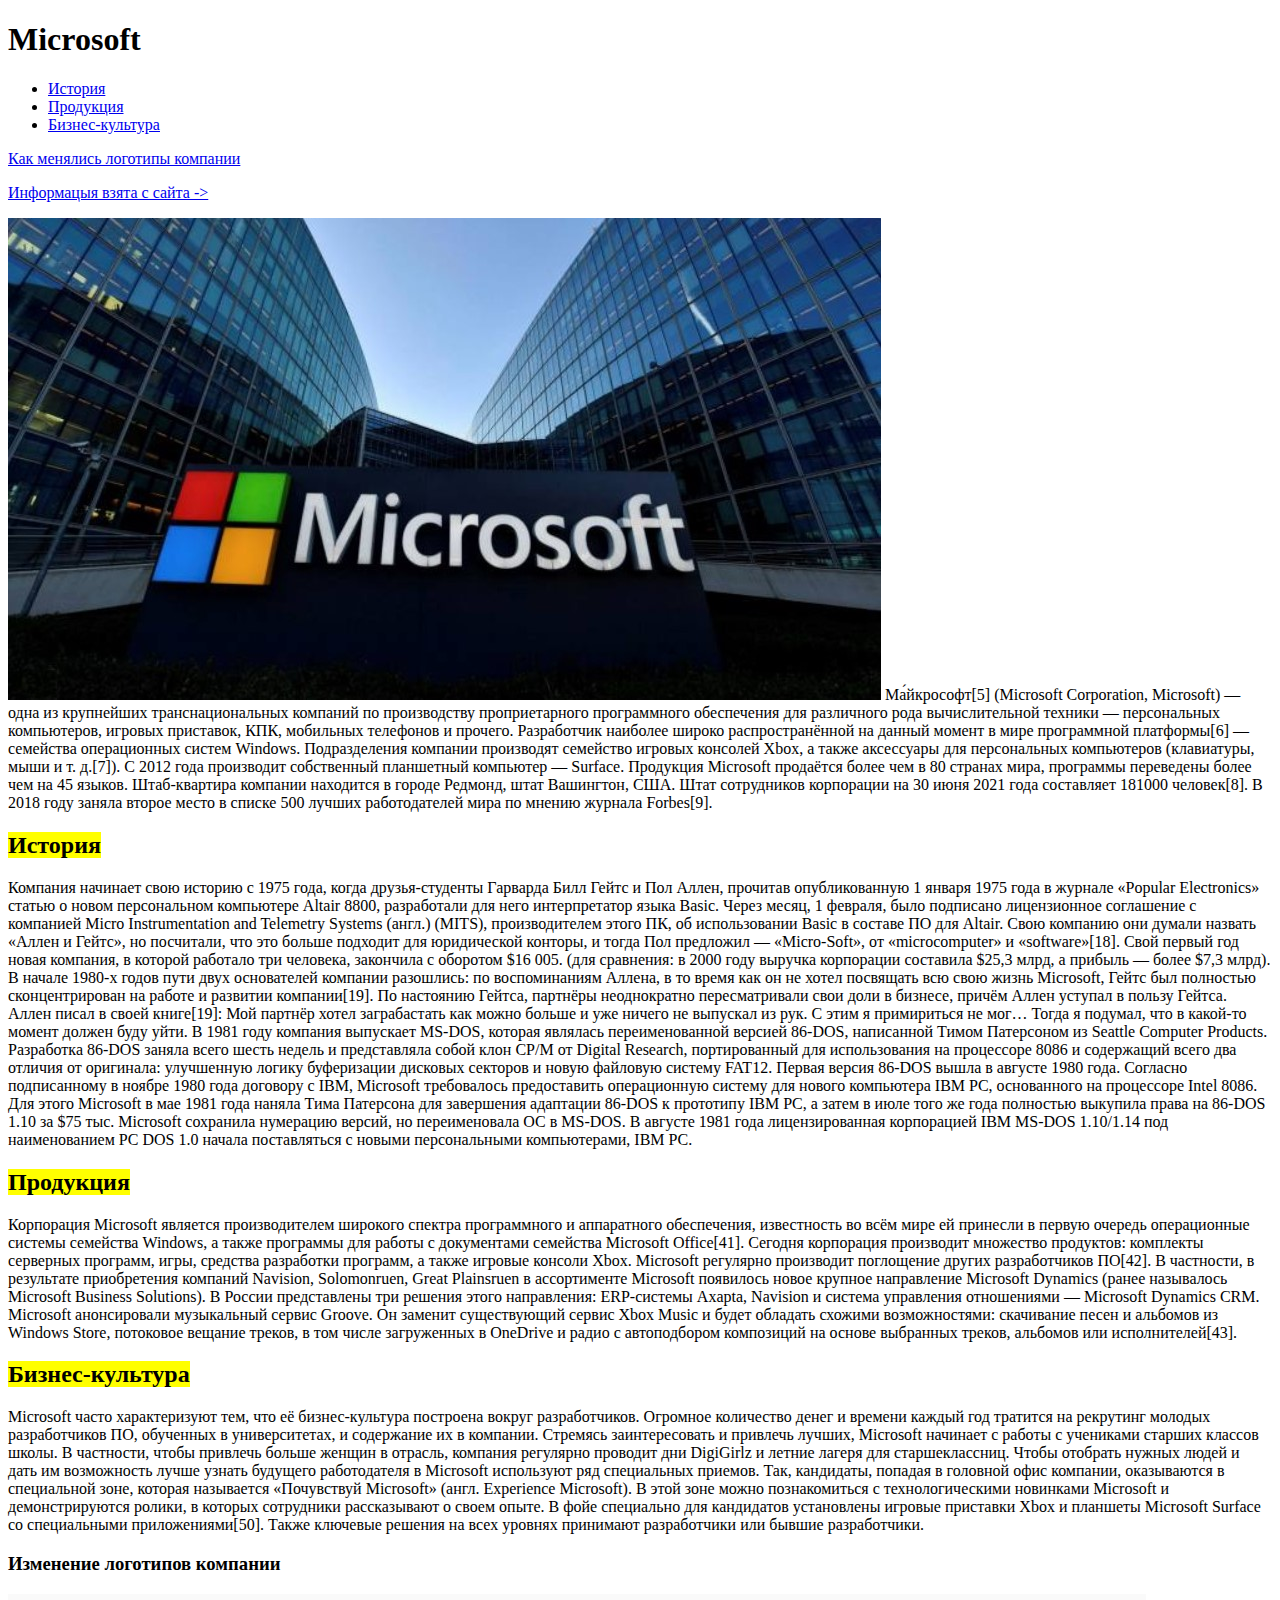
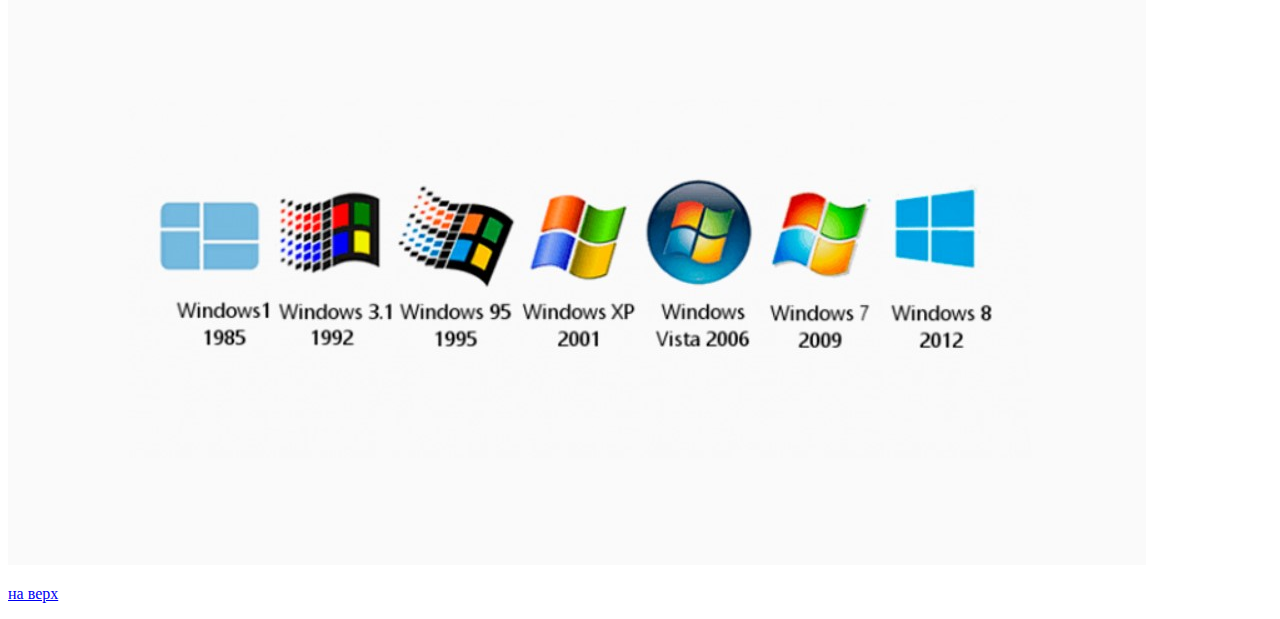
<file: lessons_2/index.html>
<!DOCTYPE html>
<html lang="zxx">

<head>
	<meta charset="UTF-8">

	<meta name="viewport" content="width=device-width, initial-scale=1.0">
	<title>Майкрософт</title>
</head>

<body>
	<h1 id="top">Microsoft</h1>
	<!--навігація на розділи по сторінці-->
	<div class="nav">

		<ul>
			<li><a href="#is">История</a></li>
			<li><a href="#pr">Продукция</a></li>
			<li><a href="#bz">Бизнес-культура</a></li>
		</ul>
		<a href="#logo">
			Как менялись логотипы компании
		</a>
	</div>
	<!--кінець навігації-->
	<p><a target="_blank" href="https://ru.wikipedia.org/wiki/Microsoft">Информацыя взята с сайта -></a></p>
	<!--зображення та абзац-->
	<p><img src="img/Screenshot_4.jpg" alt="майкрософт">
		Ма́йкрософт[5] (Microsoft
		Corporation, Microsoft) — одна из крупнейших транснациональных компаний по производству проприетарного
		программного обеспечения для различного рода вычислительной техники — персональных компьютеров, игровых приставок,
		КПК, мобильных телефонов и прочего. Разработчик наиболее широко распространённой на данный момент в мире
		программной платформы[6] — семейства операционных систем Windows.

		Подразделения компании производят семейство игровых консолей Xbox, а также аксессуары для персональных компьютеров
		(клавиатуры, мыши и т. д.[7]). C 2012 года производит собственный планшетный компьютер — Surface. Продукция
		Microsoft продаётся более чем в 80 странах мира, программы переведены более чем на 45 языков.

		Штаб-квартира компании находится в городе Редмонд, штат Вашингтон, США.

		Штат сотрудников корпорации на 30 июня 2021 года составляет 181000 человек[8]. В 2018 году заняла второе место в
		списке 500 лучших работодателей мира по мнению журнала Forbes[9].
	</p>
	<h2 id="is"><mark>История</mark></h2>
	<p>
		Компания начинает свою историю с 1975 года, когда друзья-студенты Гарварда Билл Гейтс и Пол Аллен, прочитав
		опубликованную 1 января 1975 года в журнале «Popular Electronics» статью о новом персональном компьютере Altair
		8800, разработали для него интерпретатор языка Basic. Через месяц, 1 февраля, было подписано лицензионное
		соглашение с компанией Micro Instrumentation and Telemetry Systems (англ.) (MITS), производителем этого ПК, об
		использовании Basic в составе ПО для Altair. Свою компанию они думали назвать «Аллен и Гейтс», но посчитали, что
		это больше подходит для юридической конторы, и тогда Пол предложил — «Micro-Soft», от «microcomputer» и
		«software»[18]. Свой первый год новая компания, в которой работало три человека, закончила с оборотом $16 005.
		(для сравнения: в 2000 году выручка корпорации составила $25,3 млрд, а прибыль — более $7,3 млрд).

		В начале 1980-х годов пути двух основателей компании разошлись: по воспоминаниям Аллена, в то время как он не
		хотел посвящать всю свою жизнь Microsoft, Гейтс был полностью сконцентрирован на работе и развитии компании[19].
		По настоянию Гейтса, партнёры неоднократно пересматривали свои доли в бизнесе, причём Аллен уступал в пользу
		Гейтса. Аллен писал в своей книге[19]:
		Мой партнёр хотел заграбастать как можно больше и уже ничего не выпускал из рук. С этим я примириться не мог…
		Тогда я подумал, что в какой-то момент должен буду уйти.

		В 1981 году компания выпускает MS-DOS, которая являлась переименованной версией 86-DOS, написанной Тимом
		Патерсоном из Seattle Computer Products. Разработка 86-DOS заняла всего шесть недель и представляла собой клон
		CP/M от Digital Research, портированный для использования на процессоре 8086 и содержащий всего два отличия от
		оригинала: улучшенную логику буферизации дисковых секторов и новую файловую систему FAT12. Первая версия 86-DOS
		вышла в августе 1980 года. Согласно подписанному в ноябре 1980 года договору с IBM, Microsoft требовалось
		предоставить операционную систему для нового компьютера IBM PC, основанного на процессоре Intel 8086. Для этого
		Microsoft в мае 1981 года наняла Тима Патерсона для завершения адаптации 86-DOS к прототипу IBM PC, а затем в июле
		того же года полностью выкупила права на 86-DOS 1.10 за $75 тыс. Microsoft сохранила нумерацию версий, но
		переименовала ОС в MS-DOS. В августе 1981 года лицензированная корпорацией IBM MS-DOS 1.10/1.14 под наименованием
		PC DOS 1.0 начала поставляться с новыми персональными компьютерами, IBM PC.
	</p>
	<h2 id="pr"><mark>Продукция</mark></h2>
	Корпорация Microsoft является производителем широкого спектра программного и аппаратного обеспечения, известность во
	всём мире ей принесли в первую очередь операционные системы семейства Windows, а также программы для работы с
	документами семейства Microsoft Office[41]. Сегодня корпорация производит множество продуктов: комплекты серверных
	программ, игры, средства разработки программ, а также игровые консоли Xbox.

	Microsoft регулярно производит поглощение других разработчиков ПО[42]. В частности, в результате приобретения
	компаний Navision, Solomonruen, Great Plainsruen в ассортименте Microsoft появилось новое крупное направление
	Microsoft Dynamics (ранее называлось Microsoft Business Solutions). В России представлены три решения этого
	направления: ERP-системы Axapta, Navision и система управления отношениями — Microsoft Dynamics CRM.

	Microsoft анонсировали музыкальный сервис Groove. Он заменит существующий сервис Xbox Music и будет обладать схожими
	возможностями: скачивание песен и альбомов из Windows Store, потоковое вещание треков, в том числе загруженных в
	OneDrive и радио с автоподбором композиций на основе выбранных треков, альбомов или исполнителей[43].

	<h2 id="bz"><mark>Бизнес-культура</mark></h2>
	<p>
		Microsoft часто характеризуют тем, что её бизнес-культура построена вокруг разработчиков. Огромное количество
		денег и времени каждый год тратится на рекрутинг молодых разработчиков ПО, обученных в университетах, и содержание
		их в компании.

		Стремясь заинтересовать и привлечь лучших, Microsoft начинает с работы с учениками старших классов школы. В
		частности, чтобы привлечь больше женщин в отрасль, компания регулярно проводит дни DigiGirlz и летние лагеря для
		старшеклассниц.

		Чтобы отобрать нужных людей и дать им возможность лучше узнать будущего работодателя в Microsoft используют ряд
		специальных приемов. Так, кандидаты, попадая в головной офис компании, оказываются в специальной зоне, которая
		называется «Почувствуй Microsoft» (англ. Experience Microsoft). В этой зоне можно познакомиться с технологическими
		новинками Microsoft и демонстрируются ролики, в которых сотрудники рассказывают о своем опыте. В фойе специально
		для кандидатов установлены игровые приставки Xbox и планшеты Microsoft Surface со специальными приложениями[50].

		Также ключевые решения на всех уровнях принимают разработчики или бывшие разработчики.
	</p>
	<h3>Изменение логотипов компании</h3>
	<img id="logo" src="img/Screenshot_3.jpg" alt="">
	<p>
		<a href="#top">на верх</a>
	</p>

</body>

</html>
</file>
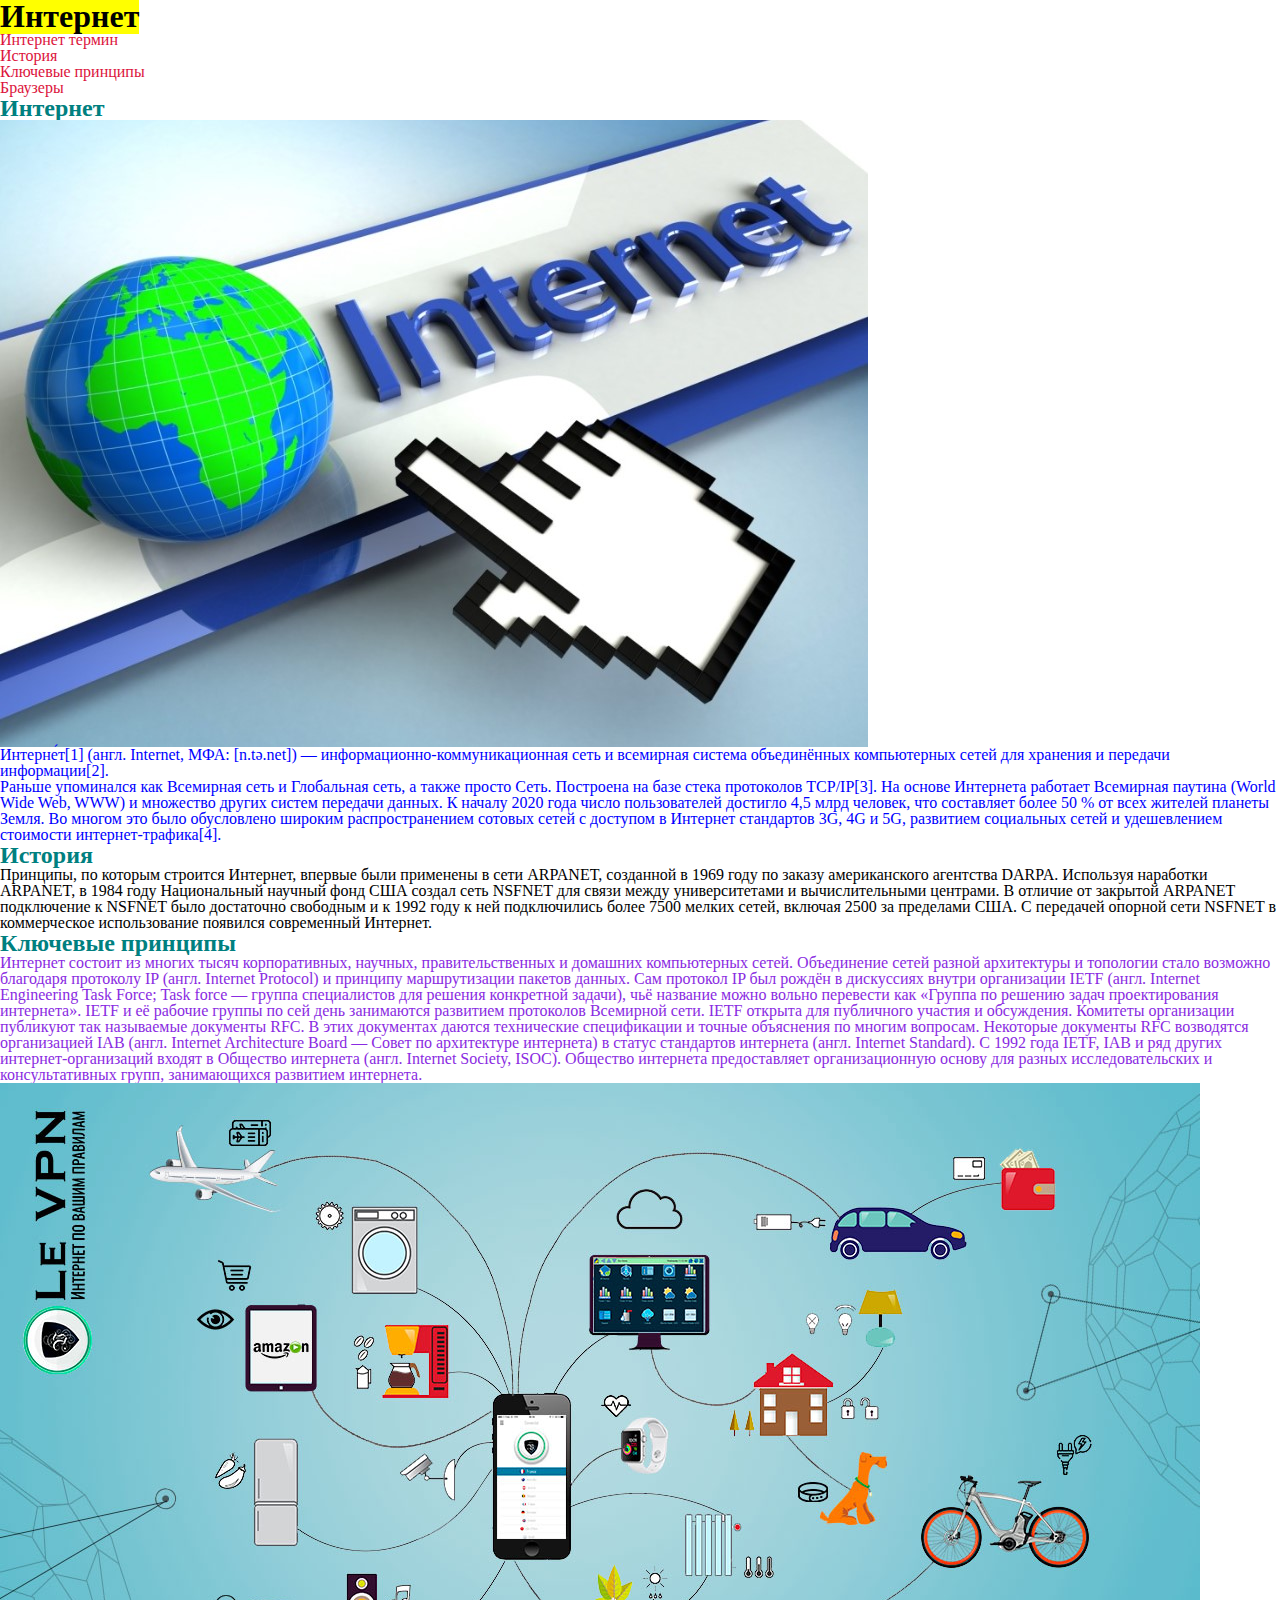
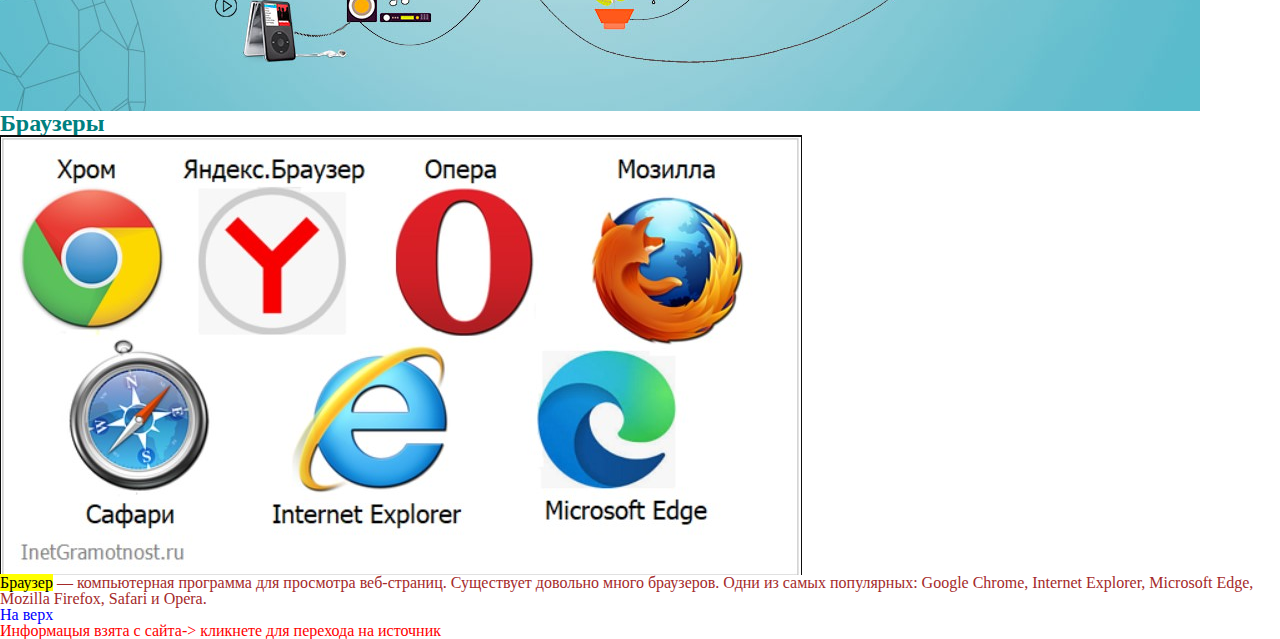
<file: lessons_3/index.html>
<!DOCTYPE html>
<html lang="zxx">
<head>
	
	<meta charset="UTF-8">
	<meta name="viewport" content="width=device-width, initial-scale=1.0">
	<title>Стаття про інтернет</title>
	<link rel="stylesheet" href="css/style.css">
</head>
<body>
	<!--шапка-->
	<header>
		<h1><mark>Интернет</mark></h1>
		<!--навігація по сторінці-->
		<ul>
			<li><a href="#int"> Интернет термин</a></li>	
			<li><a href="#ist"> История</a></li>
			<li><a href="#klpr"> Ключевые принципы</a></li>
			<li><a href="#br">Браузеры</a></li>

		</ul>

	</header>
	<!--тіло основний контент-->
	<main>
		<div class="divtop1">
			<h2 id="int">Интернет</h2>
			<img src="img/Screenshot_2.jpg" alt="">
			<p>
				Интерне́т[1] (англ. Internet, МФА: [n.tə.net]) — информационно-коммуникационная сеть и всемирная система объединённых компьютерных сетей для хранения и передачи информации[2].
			</p>
			<p>
				Раньше упоминался как Всемирная сеть и Глобальная сеть, а также просто Сеть. Построена на базе стека протоколов TCP/IP[3]. 	На основе Интернета работает Всемирная паутина (World Wide Web, WWW) и множество других систем передачи данных. К началу 2020 года число пользователей достигло 4,5 млрд человек, что составляет более 50 % от всех жителей планеты Земля. Во многом это было обусловлено широким распространением сотовых сетей с доступом в Интернет стандартов 3G, 4G и 5G, развитием социальных сетей и удешевлением стоимости интернет-трафика[4].
			</p>
			
		</div>
		<div class="text">
			<h2 id="ist">История</h2>
			<p>
				Принципы, по которым строится Интернет, впервые были применены в сети ARPANET, созданной в 1969 году по заказу американского агентства DARPA. Используя наработки ARPANET, в 1984 году Национальный научный фонд США создал сеть NSFNET для связи между университетами и вычислительными центрами. В отличие от закрытой ARPANET подключение к NSFNET было достаточно свободным и к 1992 году к ней подключились более 7500 мелких сетей, включая 2500 за пределами США. С передачей опорной сети NSFNET в коммерческое использование появился современный Интернет.
			</p>
			<h2 id="klpr" class="last">Ключевые принципы</h2>
			<p>
				Интернет состоит из многих тысяч корпоративных, научных, правительственных и домашних компьютерных сетей. Объединение сетей разной архитектуры и топологии стало возможно благодаря протоколу IP (англ. Internet Protocol) и принципу маршрутизации пакетов данных.
				Сам протокол IP был рождён в дискуссиях внутри организации IETF (англ. Internet Engineering Task Force; Task force — группа специалистов для решения конкретной задачи), чьё название можно вольно перевести как «Группа по решению задач проектирования интернета». IETF и её рабочие группы по сей день занимаются развитием протоколов Всемирной сети. IETF открыта для публичного участия и обсуждения. Комитеты организации публикуют так называемые документы RFC. В этих документах даются технические спецификации и точные объяснения по многим вопросам. Некоторые документы RFC возводятся организацией IAB (англ. Internet Architecture Board — Совет по архитектуре интернета) в статус стандартов интернета (англ. Internet Standard). С 1992 года IETF, IAB и ряд других интернет-организаций входят в Общество интернета (англ. Internet Society, ISOC). Общество интернета предоставляет организационную основу для разных исследовательских и консультативных групп, занимающихся развитием интернета.
			</p>
			<img src="img/IoT-1200x628-ru.jpg" alt="иллюстрацыя">
		
		</div>
		<h2 id="br">Браузеры</h2>
		<img src="img/brauser_2.jpg" alt="изображение браузеров">
		<p>
			<mark>Браузер</mark> — компьютерная программа для просмотра веб-страниц.
			Существует довольно много браузеров. Одни из самых популярных: Google Chrome, Internet Explorer, Microsoft Edge, Mozilla Firefox, Safari и Opera.
		</p>
	
	</main>
	<footer>
		<div class="bottom">
			<p style="color: blue;">
				<a href="#top" >На верх</a>
			</p>
			<p>
				<a href="https://ru.wikipedia.org/wiki/%D0%98%D0%BD%D1%82%D0%B5%D1%80%D0%BD%D0%B5%D1%82">Информацыя взята с сайта-> кликнете для перехода на источник</a>
			</p>
		</div>
	</footer>	
	
	
</body>
</html>
</file>
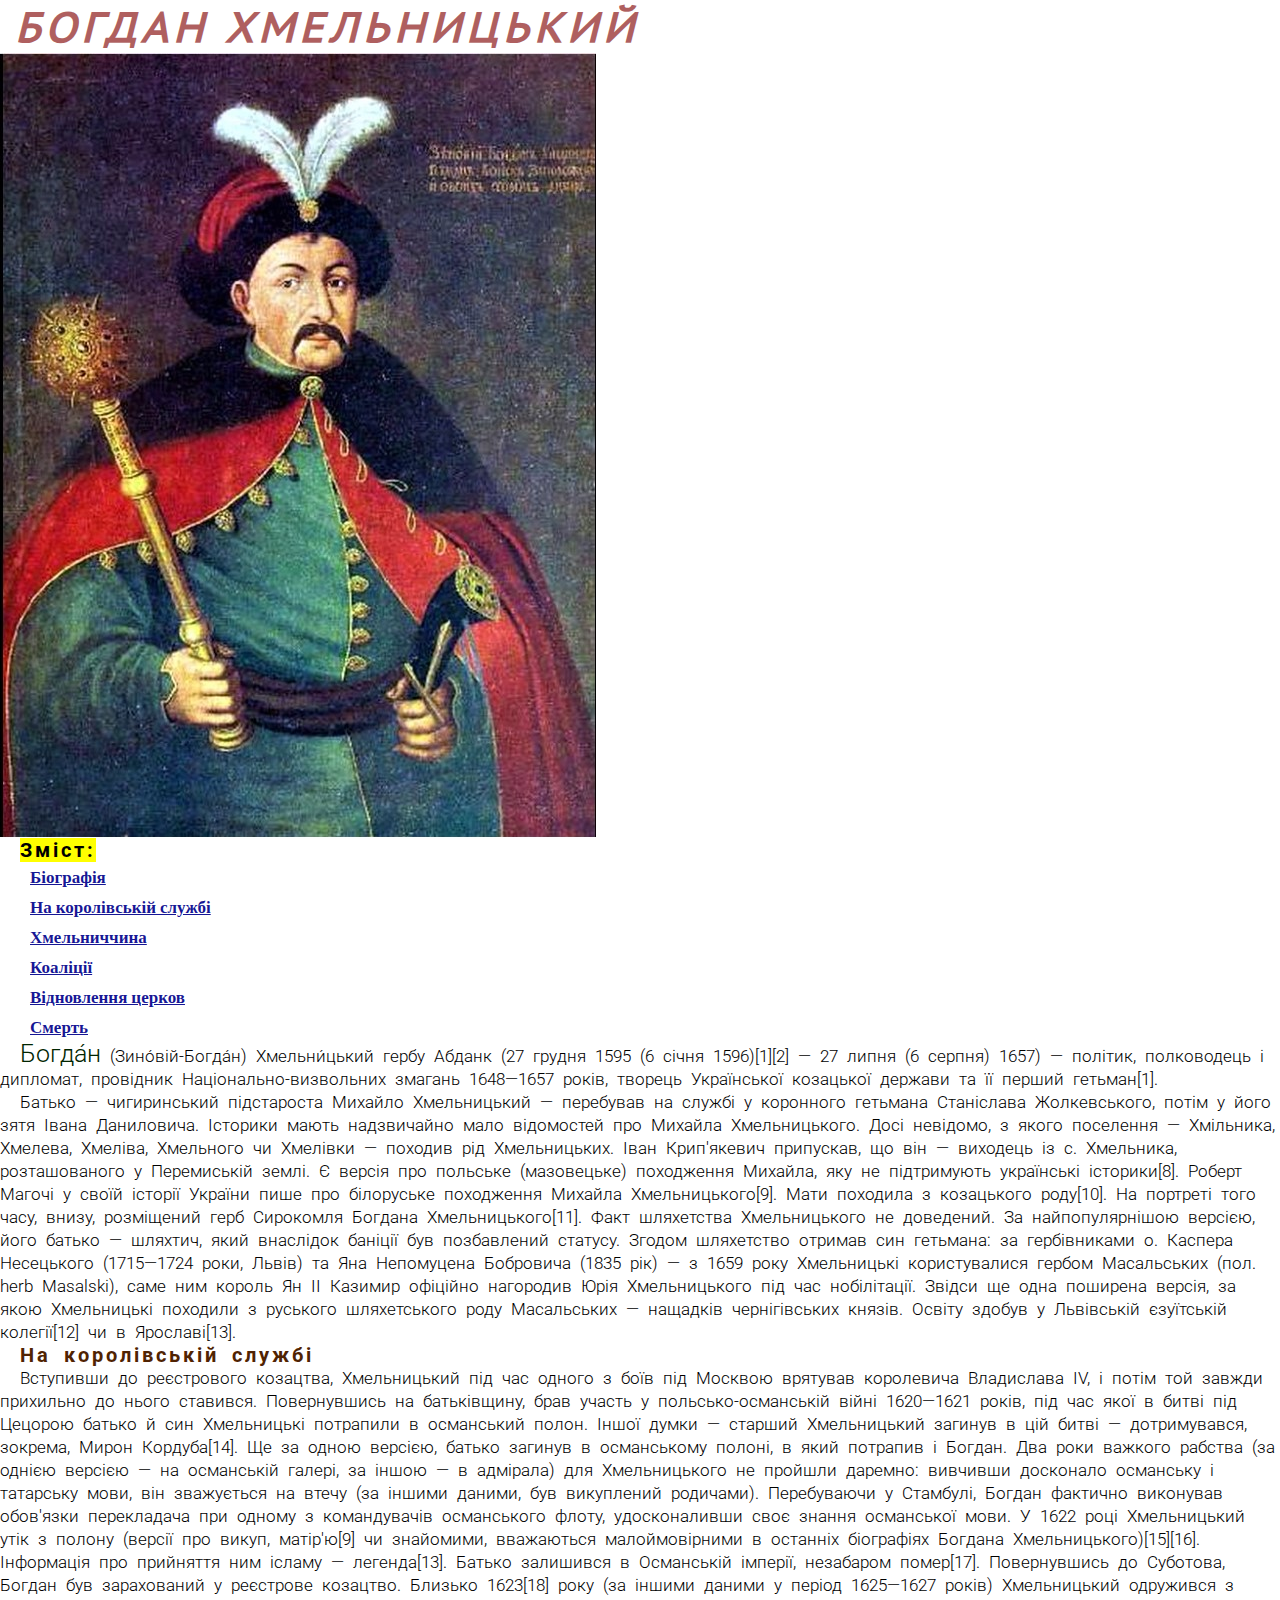
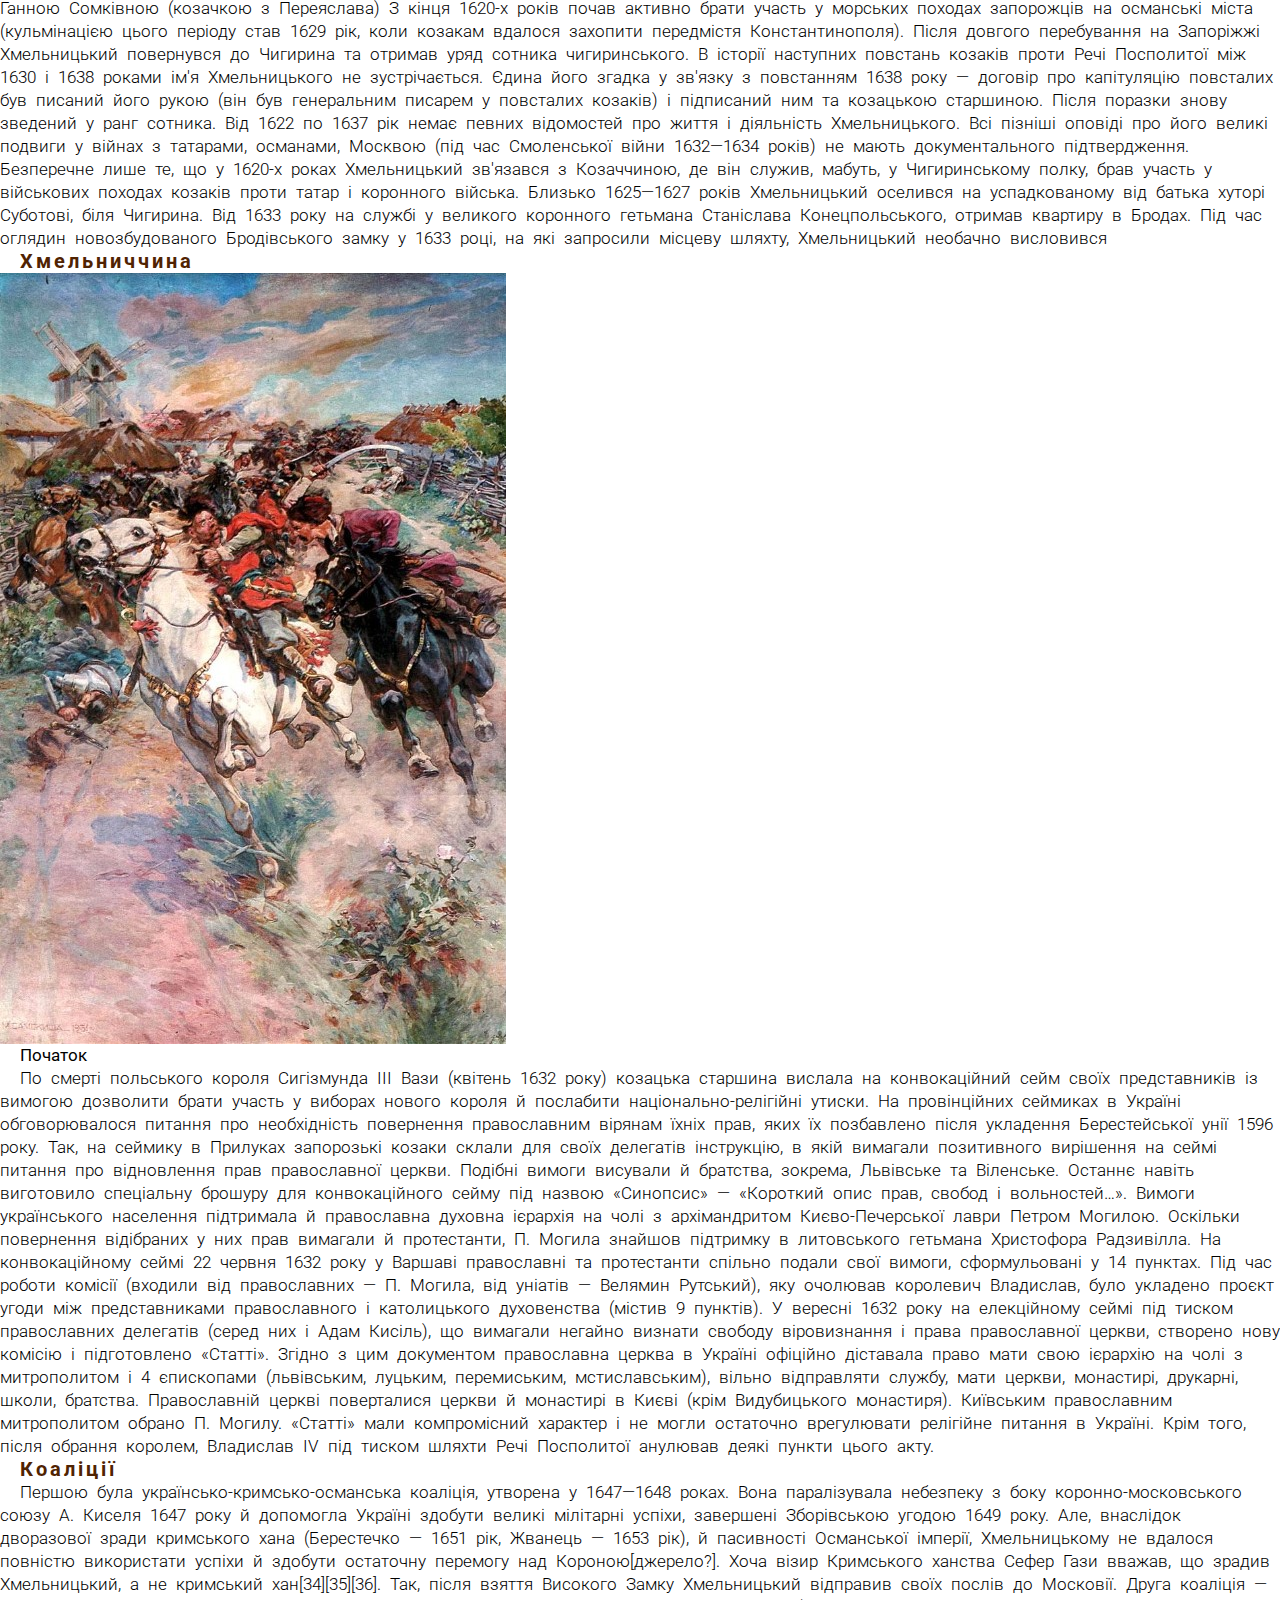
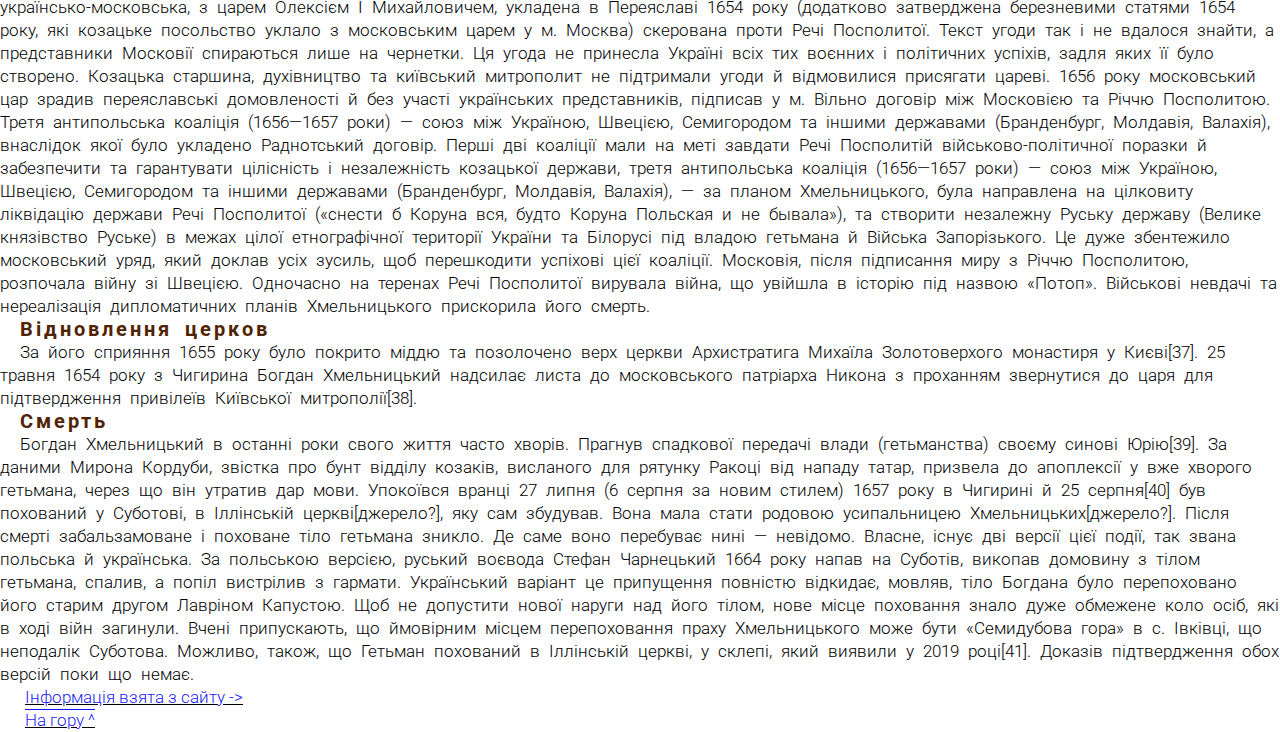
<file: lessons_4/index.html>
<!DOCTYPE html>
<html lang="zxx">
<head>
	<meta charset="UTF-8">
	
	<meta name="viewport" content="width=device-width, initial-scale=1.0">
	<title>Богдан Хмельницький</title>


<!--шрифт з гугла-->
<link rel="preconnect" href="https://fonts.googleapis.com">
<link rel="preconnect" href="https://fonts.gstatic.com" crossorigin>
<link href="https://fonts.googleapis.com/css2?family=Poppins:400;500&display=swap" rel="stylesheet">
<link rel="preconnect" href="https://fonts.googleapis.com">
<link rel="preconnect" href="https://fonts.gstatic.com" crossorigin>
<link href="https://fonts.googleapis.com/css2?family=Poppins:700&display=swap" rel="stylesheet">

<!--шрифт через плагін-->
<link href="https://fonts.googleapis.com/css?family=Roboto:300,500,700&display=swap" rel="stylesheet"/>

<link rel="stylesheet" href="css/style.css"/>
</head>
   
<body>
				<!--голова-->
	<header>
	 	<h1 id="top">
				Богдан Хмельницький
		</h1>
	<img src="img/bh_1.jpg" alt="фото">
	<!--навігація-силки якоря-->
	<div class="nav">
		<h2>
			<mark>Зміст:</mark>
		</h2>
	<ul>
		<li><a href="#bogdan">Біографія</a></li>
		<li><a href="#ks">На королівській службі</a></li>
		<li><a href="#hmel">Хмельниччина</a></li>
		<li><a href="#koa">Коаліції</a></li>
		<li><a href="#vcer">Відновлення церков</a></li>
		<li><a href="#sm">Смерть</a></li>
		
	</ul>
	</div>
	
	</header>
				<!--основна част-->
	<main>
		<!--блок тексту-->
	<div class="bl_text">
		<p class="p1">
			<span id="bogdan">Богда́н</span> (Зино́вій-Богда́н) Хмельни́цький гербу Абданк (27 грудня 1595 (6 січня 1596)[1][2] — 27 липня (6 серпня) 1657) — політик, полководець і дипломат, провідник Національно-визвольних змагань 1648—1657 років, творець Української козацької держави та її перший гетьман[1].
		</p>
		<p class="p2">
			Батько — чигиринський підстароста Михайло Хмельницький — перебував на службі у коронного гетьмана Станіслава Жолкевського, потім у його зятя Івана Даниловича. Історики мають надзвичайно мало відомостей про Михайла Хмельницького. Досі невідомо, з якого поселення — Хмільника, Хмелева, Хмеліва, Хмельного чи Хмелівки — походив рід Хмельницьких. Іван Крип'якевич припускав, що він — виходець із с. Хмельника, розташованого у Перемиській землі. Є версія про польське (мазовецьке) походження Михайла, яку не підтримують українські історики[8]. Роберт Магочі у своїй історії України пише про білоруське походження Михайла Хмельницького[9].
			Мати походила з козацького роду[10].
			На портреті того часу, внизу, розміщений герб Сирокомля Богдана Хмельницького[11]. Факт шляхетства Хмельницького не доведений. За найпопулярнішою версією, його батько — шляхтич, який внаслідок баніції був позбавлений статусу.
			Згодом шляхетство отримав син гетьмана: за гербівниками о. Каспера Несецького (1715—1724 роки, Львів) та Яна Непомуцена Бобровича (1835 рік) — з 1659 року Хмельницькі користувалися гербом Масальських (пол. herb Masalski), саме ним король Ян II Казимир офіційно нагородив Юрія Хмельницького під час нобілітації. Звідси ще одна поширена версія, за якою Хмельницькі походили з руського шляхетського роду Масальських — нащадків чернігівських князів.
			Освіту здобув у Львівській єзуїтській колегії[12] чи в Ярославі[13].
		</p>
		<!--шрифт із файла цсс - інтер-->
		<h2 id="ks">
			На королівській службі
		</h2>
		<p class="p3">
			Вступивши до реєстрового козацтва, Хмельницький під час одного з боїв під Москвою врятував королевича Владислава IV, і потім той завжди прихильно до нього ставився. Повернувшись на батьківщину, брав участь у польсько-османській війні 1620—1621 років, під час якої в битві під Цецорою батько й син Хмельницькі потрапили в османський полон. Іншої думки — старший Хмельницький загинув в цій битві — дотримувався, зокрема, Мирон Кордуба[14]. Ще за одною версією, батько загинув в османському полоні, в який потрапив і Богдан. Два роки важкого рабства (за однією версією — на османській галері, за іншою — в адмірала) для Хмельницького не пройшли даремно: вивчивши досконало османську і татарську мови, він зважується на втечу (за іншими даними, був викуплений родичами). Перебуваючи у Стамбулі, Богдан фактично виконував обов'язки перекладача при одному з командувачів османського флоту, удосконаливши своє знання османської мови.
			У 1622 році Хмельницький утік з полону (версії про викуп, матір'ю[9] чи знайомими, вважаються малоймовірними в останніх біографіях Богдана Хмельницького)[15][16]. Інформація про прийняття ним ісламу — легенда[13]. Батько залишився в Османській імперії, незабаром помер[17]. Повернувшись до Суботова, Богдан був зарахований у реєстрове козацтво.
			Близько 1623[18] року (за іншими даними у період 1625—1627 років) Хмельницький одружився з Ганною Сомківною (козачкою з Переяслава)
			З кінця 1620-х років почав активно брати участь у морських походах запорожців на османські міста (кульмінацією цього періоду став 1629 рік, коли козакам вдалося захопити передмістя Константинополя).
			Після довгого перебування на Запоріжжі Хмельницький повернувся до Чигирина та отримав уряд сотника чигиринського. В історії наступних повстань козаків проти Речі Посполитої між 1630 і 1638 роками ім'я Хмельницького не зустрічається. Єдина його згадка у зв'язку з повстанням 1638 року — договір про капітуляцію повсталих був писаний його рукою (він був генеральним писарем у повсталих козаків) і підписаний ним та козацькою старшиною. Після поразки знову зведений у ранг сотника.
			Від 1622 по 1637 рік немає певних відомостей про життя і діяльність Хмельницького. Всі пізніші оповіді про його великі подвиги у війнах з татарами, османами, Москвою (під час Смоленської війни 1632—1634 років) не мають документального підтвердження. Безперечне лише те, що у 1620-х роках Хмельницький зв'язався з Козаччиною, де він служив, мабуть, у Чигиринському полку, брав участь у військових походах козаків проти татар і коронного війська.
			Близько 1625—1627 років Хмельницький оселився на успадкованому від батька хуторі Суботові, біля Чигирина. Від 1633 року на службі у великого коронного гетьмана Станіслава Конецпольського, отримав квартиру в Бродах. Під час оглядин новозбудованого Бродівського замку у 1633 році, на які запросили місцеву шляхту, Хмельницький необачно висловився

		</p>
		<h2 id="hmel">
			Хмельниччина
		</h2>
		<img src="img/hm_1.jpg" alt="">
			<h3>
				Початок
			</h3>
		<p class="p4">
			По смерті польського короля Сигізмунда III Вази (квітень 1632 року) козацька старшина вислала на конвокаційний сейм своїх представників із вимогою дозволити брати участь у виборах нового короля й послабити національно-релігійні утиски. На провінційних сеймиках в Україні обговорювалося питання про необхідність повернення православним вірянам їхніх прав, яких їх позбавлено після укладення Берестейської унії 1596 року. Так, на сеймику в Прилуках запорозькі козаки склали для своїх делегатів інструкцію, в якій вимагали позитивного вирішення на сеймі питання про відновлення прав православної церкви. Подібні вимоги висували й братства, зокрема, Львівське та Віленське. Останнє навіть виготовило спеціальну брошуру для конвокаційного сейму під назвою «Синопсис» — «Короткий опис прав, свобод і вольностей…». Вимоги українського населення підтримала й православна духовна ієрархія на чолі з архімандритом Києво-Печерської лаври Петром Могилою. Оскільки повернення відібраних у них прав вимагали й протестанти, П. Могила знайшов підтримку в литовського гетьмана Христофора Радзивілла. На конвокаційному сеймі 22 червня 1632 року у Варшаві православні та протестанти спільно подали свої вимоги, сформульовані у 14 пунктах. Під час роботи комісії (входили від православних — П. Могила, від уніатів — Велямин Рутський), яку очолював королевич Владислав, було укладено проєкт угоди між представниками православного і католицького духовенства (містив 9 пунктів). У вересні 1632 року на елекційному сеймі під тиском православних делегатів (серед них і Адам Кисіль), що вимагали негайно визнати свободу віровизнання і права православної церкви, створено нову комісію і підготовлено «Статті». Згідно з цим документом православна церква в Україні офіційно діставала право мати свою ієрархію на чолі з митрополитом і 4 єпископами (львівським, луцьким, перемиським, мстиславським), вільно відправляти службу, мати церкви, монастирі, друкарні, школи, братства. Православній церкві поверталися церкви й монастирі в Києві (крім Видубицького монастиря). Київським православним митрополитом обрано П. Могилу. «Статті» мали компромісний характер і не могли остаточно врегулювати релігійне питання в Україні. Крім того, після обрання королем, Владислав IV під тиском шляхти Речі Посполитої анулював деякі пункти цього акту.
		</p>
		<h2 id="koa">
			Коаліції
		</h2>
		<p class="p5">
			Першою була українсько-кримсько-османська коаліція, утворена у 1647—1648 роках. Вона паралізувала небезпеку з боку коронно-московського союзу А. Киселя 1647 року й допомогла Україні здобути великі мілітарні успіхи, завершені Зборівською угодою 1649 року. Але, внаслідок дворазової зради кримського хана (Берестечко — 1651 рік, Жванець — 1653 рік), й пасивності Османської імперії, Хмельницькому не вдалося повністю використати успіхи й здобути остаточну перемогу над Короною[джерело?]. Хоча візир Кримського ханства Сефер Гази вважав, що зрадив Хмельницький, а не кримський хан[34][35][36]. Так, після взяття Високого Замку Хмельницький відправив своїх послів до Московії.
			Друга коаліція — українсько-московська, з царем Олексієм I Михайловичем, укладена в Переяславі 1654 року (додатково затверджена березневими статями 1654 року, які козацьке посольство уклало з московським царем у м. Москва) скерована проти Речі Посполитої.
			Текст угоди так і не вдалося знайти, а представники Московії спираються лише на чернетки.
			Ця угода не принесла Україні всіх тих воєнних і політичних успіхів, задля яких її було створено. Козацька старшина, духівництво та київський митрополит не підтримали угоди й відмовилися присягати цареві. 1656 року московський цар зрадив переяславські домовленості й без участі українських представників, підписав у м. Вільно договір між Московією та Річчю Посполитою.
			Третя антипольська коаліція (1656—1657 роки) — союз між Україною, Швецією, Семигородом та іншими державами (Бранденбург, Молдавія, Валахія), внаслідок якої було укладено Раднотський договір.
			Перші дві коаліції мали на меті завдати Речі Посполитій військово-політичної поразки й забезпечити та гарантувати цілісність і незалежність козацької держави, третя антипольська коаліція (1656—1657 роки) — союз між Україною, Швецією, Семигородом та іншими державами (Бранденбург, Молдавія, Валахія), — за планом Хмельницького, була направлена на цілковиту ліквідацію держави Речі Посполитої («снести б Коруна вся, будто Коруна Польская и не бывала»), та створити незалежну Руську державу (Велике князівство Руське) в межах цілої етнографічної території України та Білорусі під владою гетьмана й Війська Запорізького. Це дуже збентежило московський уряд, який доклав усіх зусиль, щоб перешкодити успіхові цієї коаліції. Московія, після підписання миру з Річчю Посполитою, розпочала війну зі Швецією. Одночасно на теренах Речі Посполитої вирувала війна, що увійшла в історію під назвою «Потоп». Військові невдачі та нереалізація дипломатичних планів Хмельницького прискорила його смерть.
		</p>
		<h2 id="vcer">
			Відновлення церков
		</h2>
		<p>
			За його сприяння 1655 року було покрито міддю та позолочено верх церкви Архистратига Михаїла Золотоверхого монастиря у Києві[37]. 25 травня 1654 року з Чигирина Богдан Хмельницький надсилає листа до московського патріарха Никона з проханням звернутися до царя для підтвердження привілеїв Київської митрополії[38].
		</p>
		<h2 id="sm">
			Смерть
		</h2>
		<p class="p6">
			Богдан Хмельницький в останні роки свого життя часто хворів. Прагнув спадкової передачі влади (гетьманства) своєму синові Юрію[39]. За даними Мирона Кордуби, звістка про бунт відділу козаків, висланого для рятунку Ракоці від нападу татар, призвела до апоплексії у вже хворого гетьмана, через що він утратив дар мови. Упокоївся вранці 27 липня (6 серпня за новим стилем) 1657 року в Чигирині й 25 серпня[40] був похований у Суботові, в Іллінській церкві[джерело?], яку сам збудував. Вона мала стати родовою усипальницею Хмельницьких[джерело?].
			Після смерті забальзамоване і поховане тіло гетьмана зникло. Де саме воно перебуває нині — невідомо. Власне, існує дві версії цієї події, так звана польська й українська. За польською версією, руський воєвода Стефан Чарнецький 1664 року напав на Суботів, викопав домовину з тілом гетьмана, спалив, а попіл вистрілив з гармати. Український варіант це припущення повністю відкидає, мовляв, тіло Богдана було перепоховано його старим другом Лавріном Капустою. Щоб не допустити нової наруги над його тілом, нове місце поховання знало дуже обмежене коло осіб, які в ході війн загинули. Вчені припускають, що ймовірним місцем перепоховання праху Хмельницького може бути «Семидубова гора» в с. Івківці, що неподалік Суботова. Можливо, також, що Гетьман похований в Іллінській церкві, у склепі, який виявили у 2019 році[41]. Доказів підтвердження обох версій поки що немає.
		</p>
	</div>

	</main>
	
	<!--підвал-->

	<footer>
		<div class="foot">
			<p>
			<a target="_blank" href="https://uk.wikipedia.org/wiki/%D0%91%D0%BE%D0%B3%D0%B4%D0%B0%D0%BD_%D0%A5%D0%BC%D0%B5%D0%BB%D1%8C%D0%BD%D0%B8%D1%86%D1%8C%D0%BA%D0%B8%D0%B9">Інформація взята з сайту -></a>
			
			</p>
			<p>
			 <a class="uper" href="#top">На гору ^</a>
			</p>
		</div>

	</footer>

	
</body>
</html>
</file>
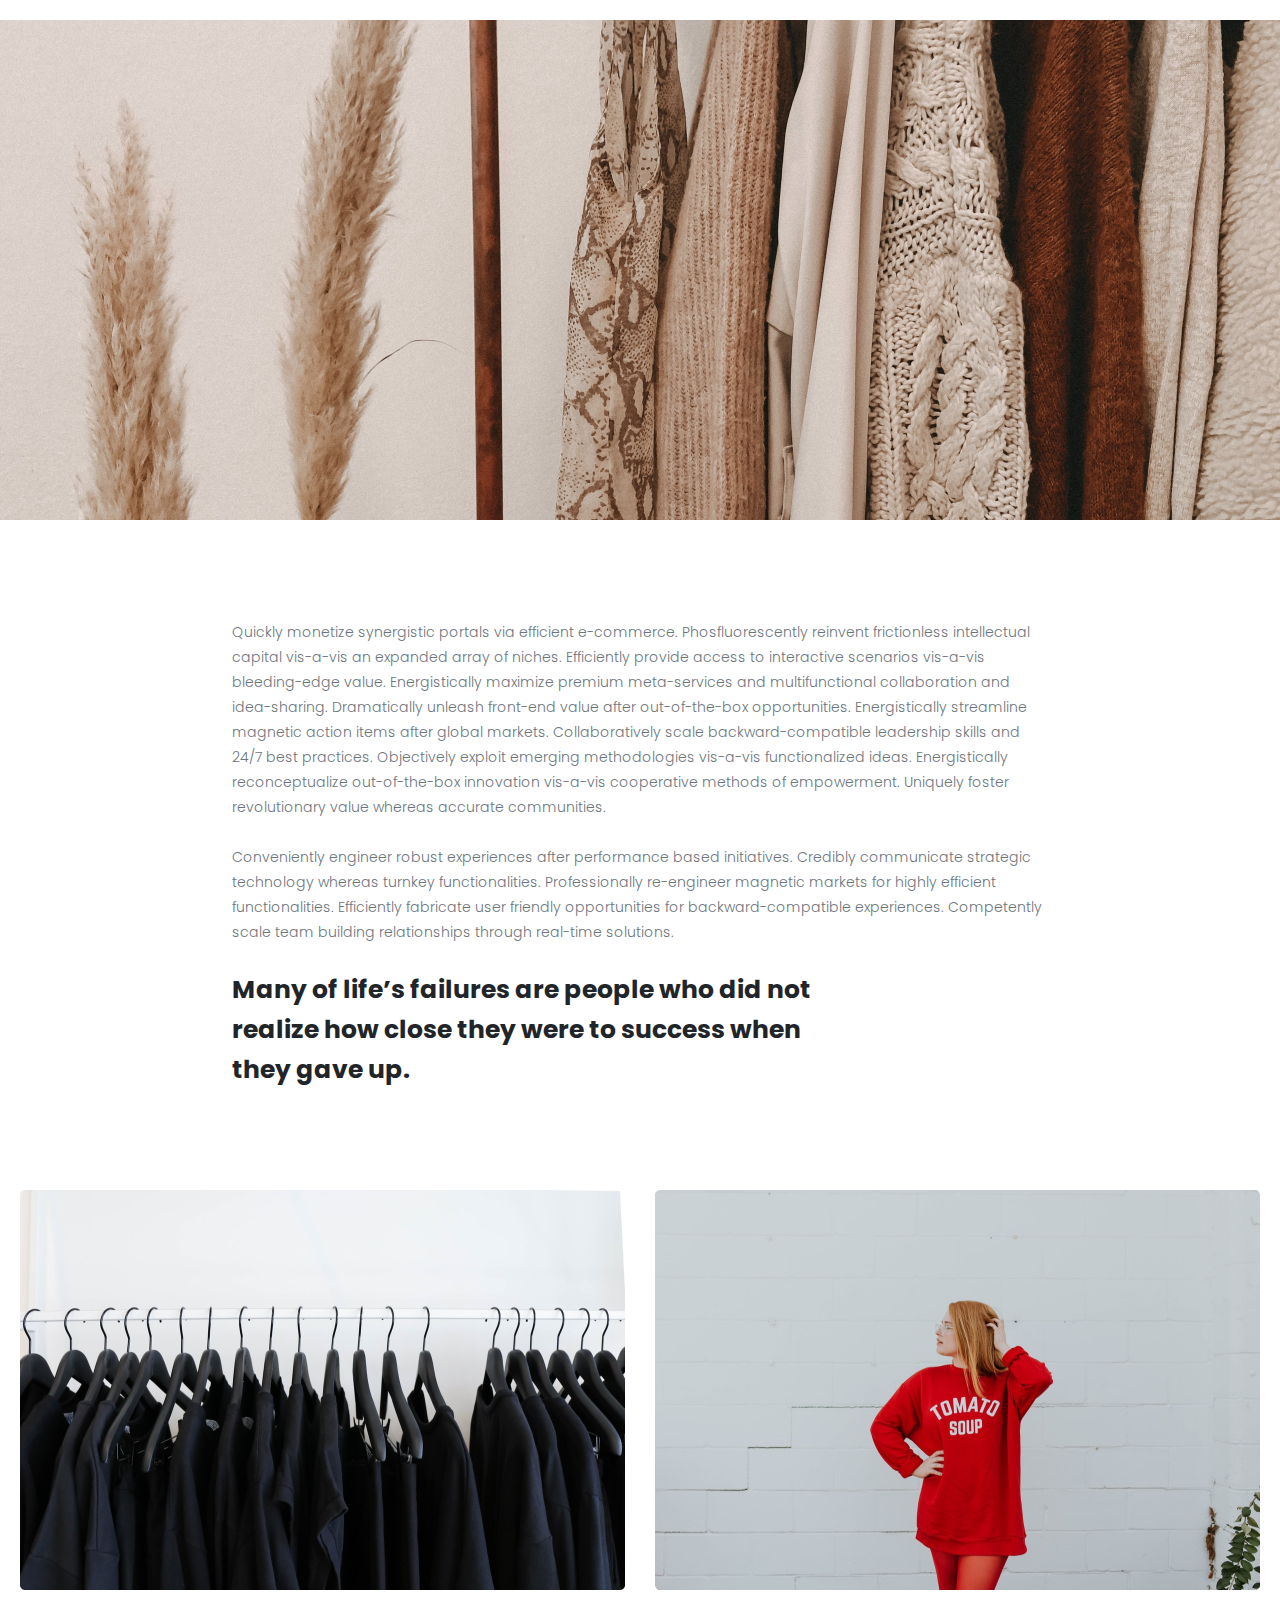
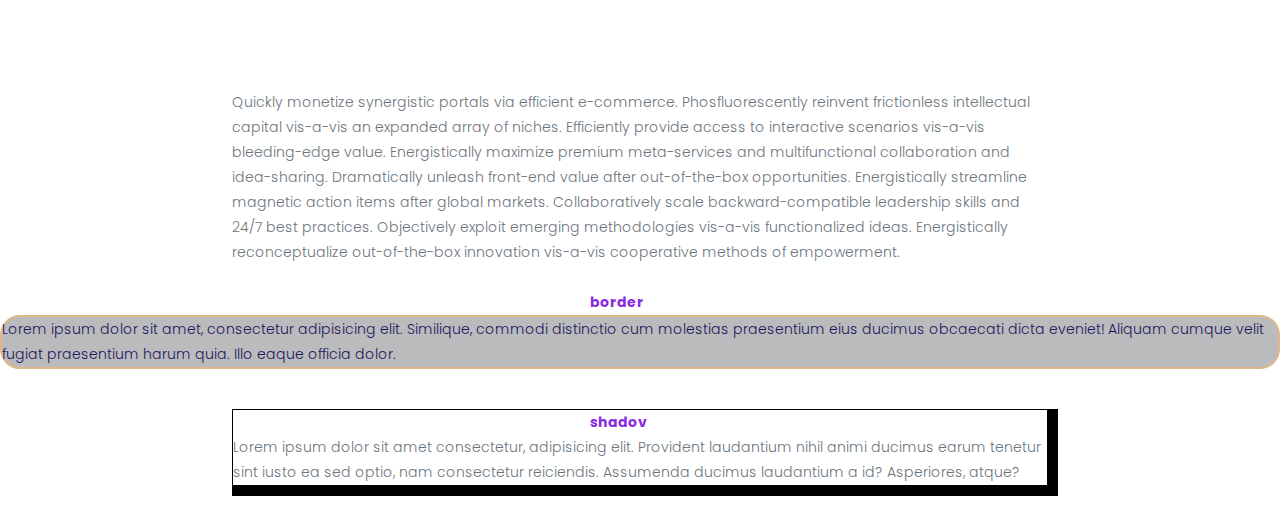
<file: lessons_6/index.html>
<!DOCTYPE html>
<html lang="zxx">
<head>
	<meta charset="UTF-8">
	
	<meta name="viewport" content="width=device-width, initial-scale=1.0">
	<link rel="stylesheet" href="css/styles.css">
	<!--шрифт-->
	<link href="https://fonts.googleapis.com/css?family=Poppins:300,500,700&display=swap" rel="stylesheet" />
	<title>Document</title>
</head>
<body>
	<header></header>
	<main>
		<div class="conteiner-1440">
			<img class="glvn" src="img/f1.png" alt="foto">
			<div class="content-816">
				<p>
					Quickly monetize synergistic portals via efficient e-commerce. Phosfluorescently reinvent frictionless intellectual capital vis-a-vis an expanded array of niches. Efficiently provide access to interactive scenarios vis-a-vis bleeding-edge value. Energistically maximize premium meta-services and multifunctional collaboration and idea-sharing. Dramatically unleash front-end value after out-of-the-box opportunities. Energistically streamline magnetic action items after global markets. Collaboratively scale backward-compatible leadership skills and 24/7 best practices. Objectively exploit emerging methodologies vis-a-vis functionalized ideas. Energistically reconceptualize out-of-the-box innovation vis-a-vis cooperative methods of empowerment. Uniquely foster revolutionary value whereas accurate communities.
				</p>
				<p>
					Conveniently engineer robust experiences after performance based initiatives. Credibly communicate strategic technology whereas turnkey functionalities. Professionally re-engineer magnetic markets for highly efficient functionalities. Efficiently fabricate user friendly opportunities for backward-compatible experiences. Competently scale team building relationships through real-time solutions.
				</p>
				<h1>Many of life’s failures are people who did not realize how close they were to success when they gave up.</h1>
			</div>
			<div class="fotos conteiner-1240">
				<img class="f-1" src="img/f2.png" alt="foto">
				<img src="img/f3.png" alt="foto">
			</div>
			<div class="content-816">
				<p>
					Quickly monetize synergistic portals via efficient e-commerce. Phosfluorescently reinvent frictionless intellectual capital vis-a-vis an expanded array of niches. Efficiently provide access to interactive scenarios vis-a-vis bleeding-edge value. Energistically maximize premium meta-services and multifunctional collaboration and idea-sharing. Dramatically unleash front-end value after out-of-the-box opportunities. Energistically streamline magnetic action items after global markets. Collaboratively scale backward-compatible leadership skills and 24/7 best practices. Objectively exploit emerging methodologies vis-a-vis functionalized ideas. Energistically reconceptualize out-of-the-box innovation vis-a-vis cooperative methods of empowerment. 
				</p>
			</div>
			<div class="">
				<h2>border</h2>
				<p class="border">
					Lorem ipsum dolor sit amet, consectetur adipisicing elit. Similique, commodi distinctio cum molestias praesentium eius ducimus obcaecati dicta eveniet! Aliquam cumque velit fugiat praesentium harum quia. Illo eaque officia dolor.
				</p>
			</div>
			<div class="shadov">
				<h2>shadov</h2>
				<p>
					Lorem ipsum dolor sit amet consectetur, adipisicing elit. Provident laudantium nihil animi ducimus earum tenetur sint iusto ea sed optio, nam consectetur reiciendis. Assumenda ducimus laudantium a id? Asperiores, atque?
				</p>
			</div>
		</div>
	</main>
	<footer></footer>
</body>
</html>
</file>
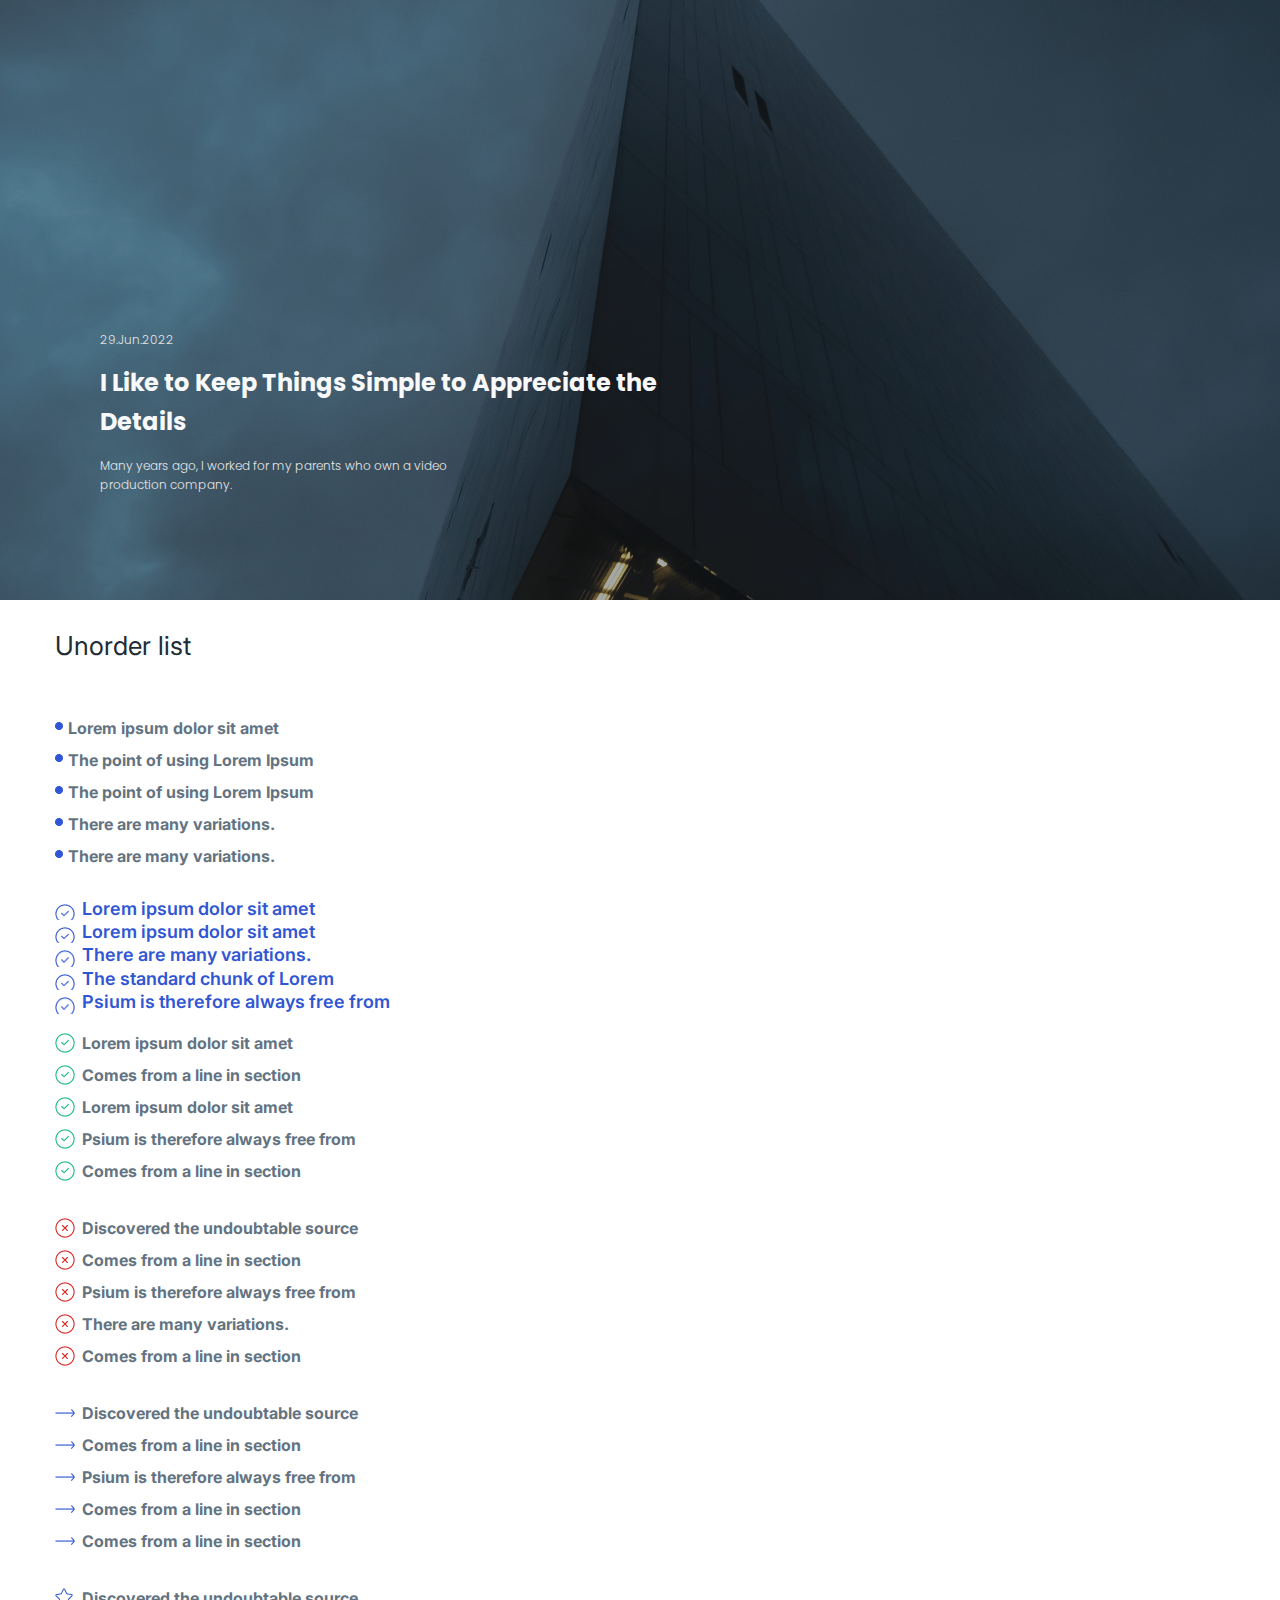
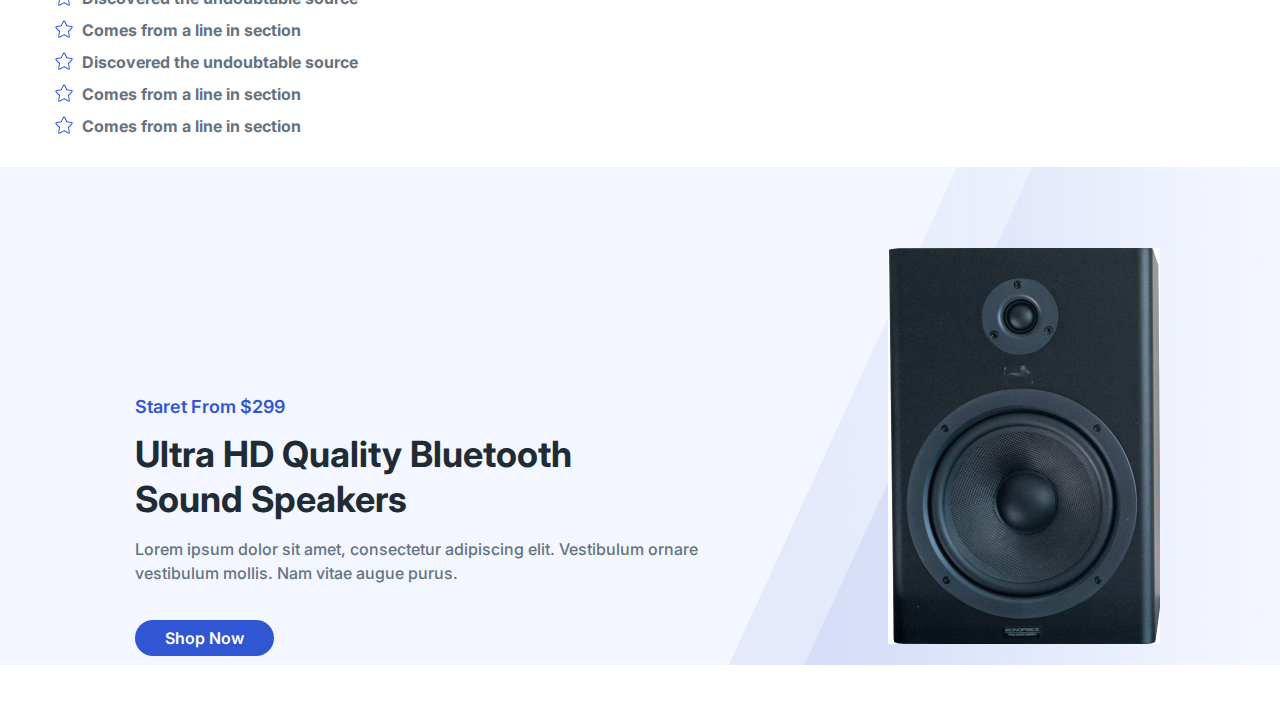
<file: lessons_7/index.html>
<!DOCTYPE html>
<html lang="en">
<head>
	<meta charset="UTF-8">
	
	<meta name="viewport" content="width=device-width, initial-scale=1.0">
	<link rel="stylesheet" href="css/styles.css">
	<!--шрифт-->
	<link href="https://fonts.googleapis.com/css?family=Poppins:300,700&display=swap" rel="stylesheet" />
	<!--шрифт-->
	<link rel="preconnect" href="https://fonts.googleapis.com">
	<link rel="preconnect" href="https://fonts.gstatic.com" crossorigin>
	<link href="https://fonts.googleapis.com/css?family=Inter:wght@400;700&display=swap" rel="stylesheet">
	<title>lessons7</title>
</head>
<body>
	<header>
		<div class="p1"> 
			<p>29.Jun.2022</p>
			<h2>I Like to Keep Things Simple to Appreciate the <br>
				 Details</h2>
			<p>Many years ago, I worked for my parents who own a video <br>
			production company.</p>
		</div>
		
	</header>
	<main>
		<div class="wid__1170">
		  <h2>Unorder list</h2>
			<ul class="point">
				<li>Lorem ipsum dolor sit amet</li>
				<li>The point of using Lorem Ipsum </li>
				<li>The point of using Lorem Ipsum </li>
				<li>There are many variations.</li>
				<li>There are many variations.</li>
			</ul>

			<ul class="blu">
				<li>Lorem ipsum dolor sit amet</li>
				<li>Lorem ipsum dolor sit amet</li>
				<li>There are many variations.</li>
				<li>The standard chunk of Lorem</li>
				<li>Psium is therefore always free from</li>
			</ul>

			<ul class="chec">
				<li>Lorem ipsum dolor sit amet</li>
				<li>Comes from a line in section</li>
				<li>Lorem ipsum dolor sit amet</li>
				<li>Psium is therefore always free from</li>
				<li>Comes from a line in section</li>
			</ul>

			<ul class="red">
				<li>Discovered the undoubtable source</li>
				<li>Comes from a line in section</li>
				<li>Psium is therefore always free from</li>
				<li>There are many variations.</li>
				<li>Comes from a line in section</li>
			</ul>

			<ul class="arov">
				<li>Discovered the undoubtable source</li>
				<li>Comes from a line in section</li>
				<li>Psium is therefore always free from</li>
				<li>Comes from a line in section</li>
				<li>Comes from a line in section</li>
			</ul>

			<ul class="star">
				<li>Discovered the undoubtable source</li>
				<li>Comes from a line in section</li>
				<li>Discovered the undoubtable source</li>
				<li>Comes from a line in section</li>
				<li>Comes from a line in section</li>
			</ul>
		</div>
	</main>
	<footer>
		<div class="w__auto">
				<div class="text">
					<p class="blu">Staret From $299</p>
					<h3>Ultra HD Quality Bluetooth 
						<br>
						 Sound Speakers</h3>
					<p class="lite">Lorem ipsum dolor sit amet, consectetur adipiscing elit. Vestibulum ornare vestibulum mollis. Nam vitae augue purus.</p>
					<div class="button">
						Shop Now
					</div>
				</div>
				<div class="bacround">
					
				</div>
		</div>
	</footer>
</body>
</html>
</file>
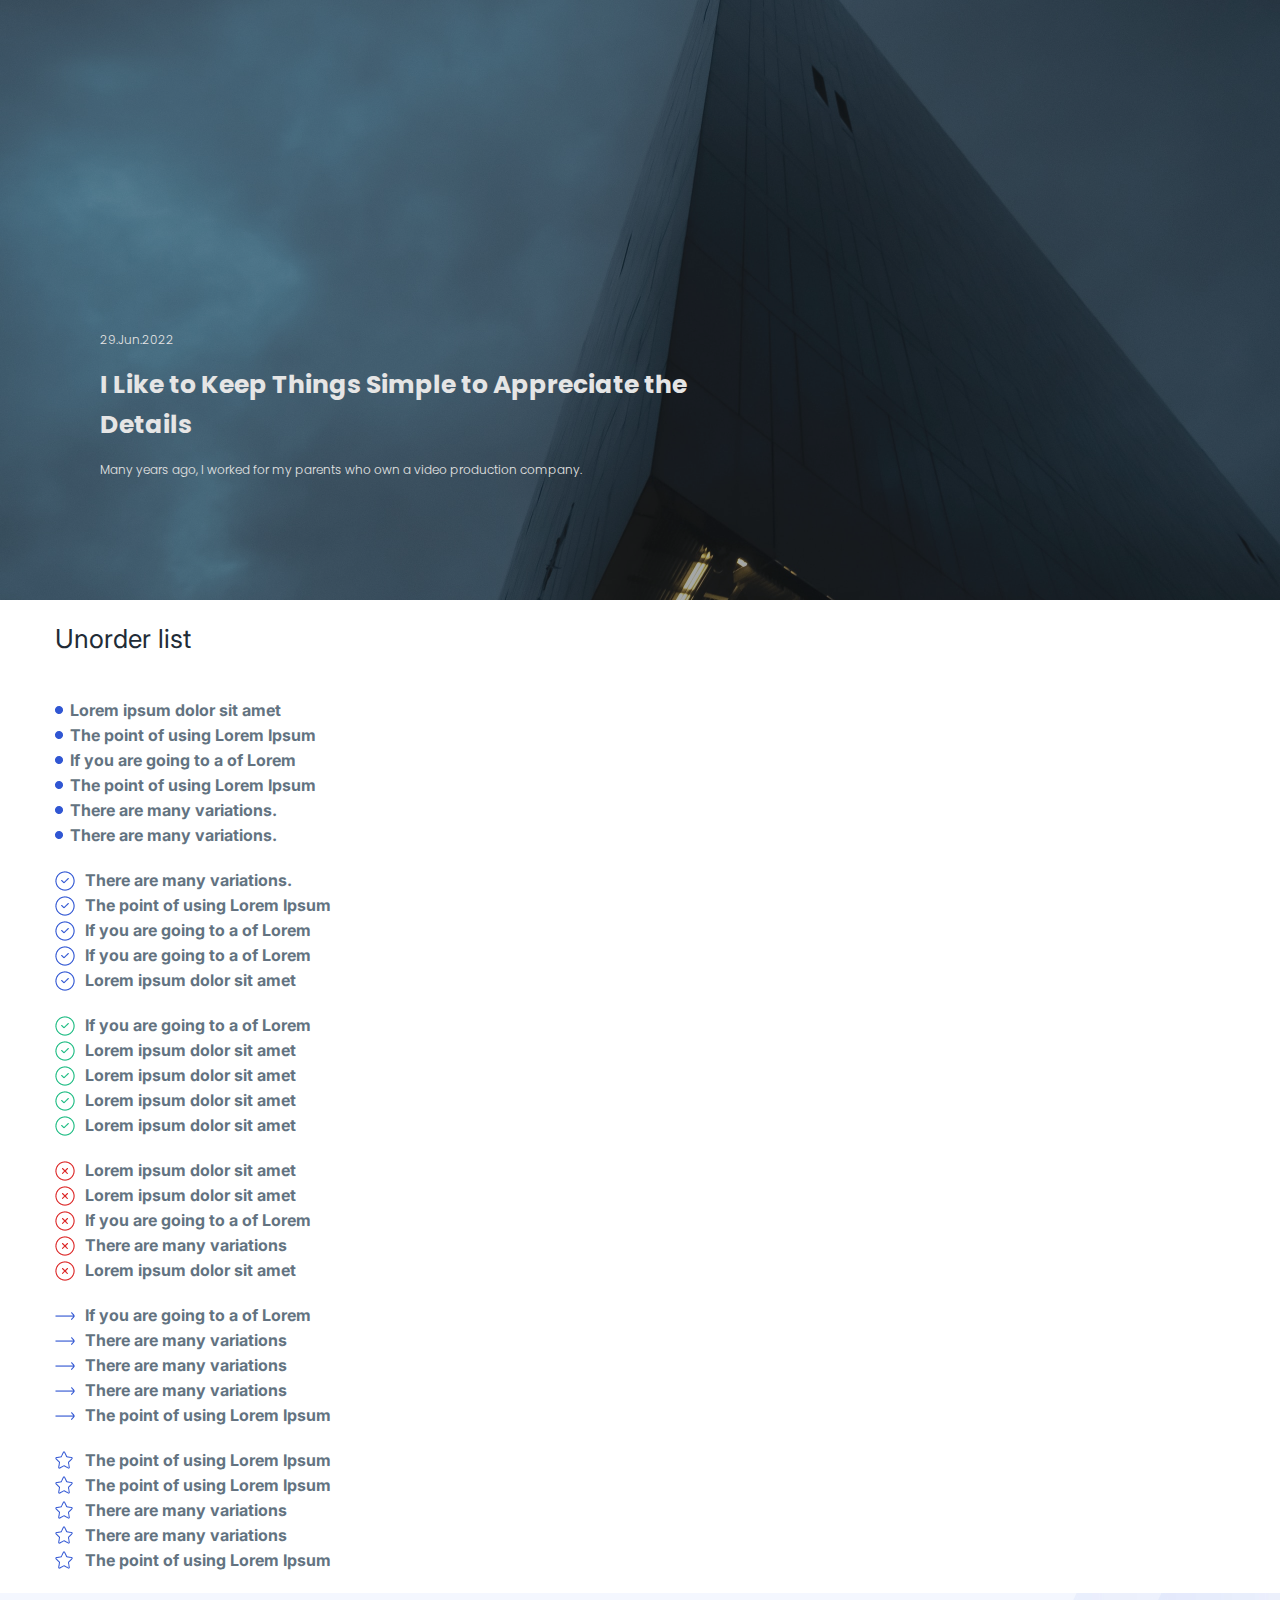
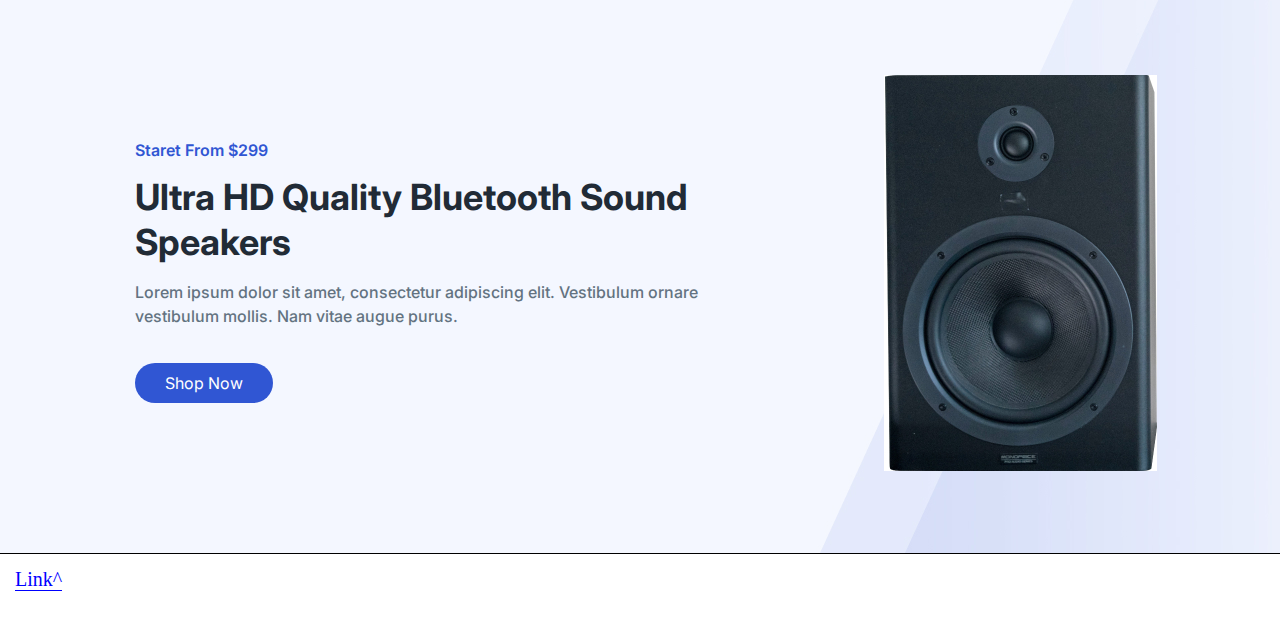
<file: lessons_8/index.html>
<!DOCTYPE html>
<html lang="zxx">
<head>
	<meta charset="UTF-8">
	<!--шрифт-->
	<link href="https://fonts.googleapis.com/css?family=Poppins:300,700&display=swap" rel="stylesheet" >
	<!--шрифт-->
	<link rel="preconnect" href="https://fonts.googleapis.com">
	<link rel="preconnect" href="https://fonts.gstatic.com" crossorigin>
	<link href="https://fonts.googleapis.com/css?family=Inter:wght@500;600;700&display=swap" rel="stylesheet">
	<title>Lessons_8</title>
	<!--підключення цсс-->
	<link rel="stylesheet" href="css/styles.css">
</head>
<body>
	<header>
		<div class="no-limit__width">
			<div class="content">
				<p id="top" class="p_one">29.Jun.2022</p>
				<h1>I Like to Keep Things Simple to Appreciate the Details</h1>
				<p>Many years ago, I worked for my parents who own a video
					production company.</p>
			</div>
		</div>
	</header>
	<main>
		<!--блок з списками-->
		<div class="conteiner-1170">
			<h2>Unorder list</h2>
			<ul class="point">
				<li>Lorem ipsum dolor sit amet</li>
				<li>The point of using Lorem Ipsum </li>
				<li>If you are going to a of Lorem</li>
				<li>The point of using Lorem Ipsum </li>
				<li>There are many variations.</li>
				<li>There are many variations.</li>
			</ul>
			<ul class="grop">
				<li>There are many variations.</li>
				<li>The point of using Lorem Ipsum</li>
				<li>If you are going to a of Lorem</li>
				<li>If you are going to a of Lorem</li>
				<li>Lorem ipsum dolor sit amet</li>
			</ul>
			<ul class="chec">
				<li>If you are going to a of Lorem</li>
				<li>Lorem ipsum dolor sit amet</li>
				<li>Lorem ipsum dolor sit amet</li>
				<li>Lorem ipsum dolor sit amet</li>
				<li>Lorem ipsum dolor sit amet</li>
			</ul>
			<ul class="cros">
				<li>Lorem ipsum dolor sit amet</li>
				<li>Lorem ipsum dolor sit amet</li>
				<li>If you are going to a of Lorem</li>
				<li>There are many variations</li>
				<li>Lorem ipsum dolor sit amet</li>
			</ul>
			<ul class="arro">
				<li>If you are going to a of Lorem</li>
				<li>There are many variations</li>
				<li>There are many variations</li>
				<li>There are many variations</li>
				<li>The point of using Lorem Ipsum</li>
			</ul>
			<ul class="star">
				<li>The point of using Lorem Ipsum</li>
				<li>The point of using Lorem Ipsum</li>
				<li>There are many variations</li>
				<li>There are many variations</li>
				<li>The point of using Lorem Ipsum</li>
			</ul>
		</div>
	
	</main>
	<footer>
		<div class="fon">
				<div class="text">
					<p class="start-text">Staret From $299</p>
					<h3>Ultra HD Quality Bluetooth Sound Speakers</h3>
					<p class="last-p">Lorem ipsum dolor sit amet, consectetur adipiscing elit. Vestibulum ornare vestibulum mollis. Nam vitae augue purus.</p>
					<button>Shop Now</button>
				</div>
		</div>
		<div class="zero">
			<a class="toop" href="#top">Link</a>
			
		</div>
		
	</footer>
	
</body>
</html>
</file>
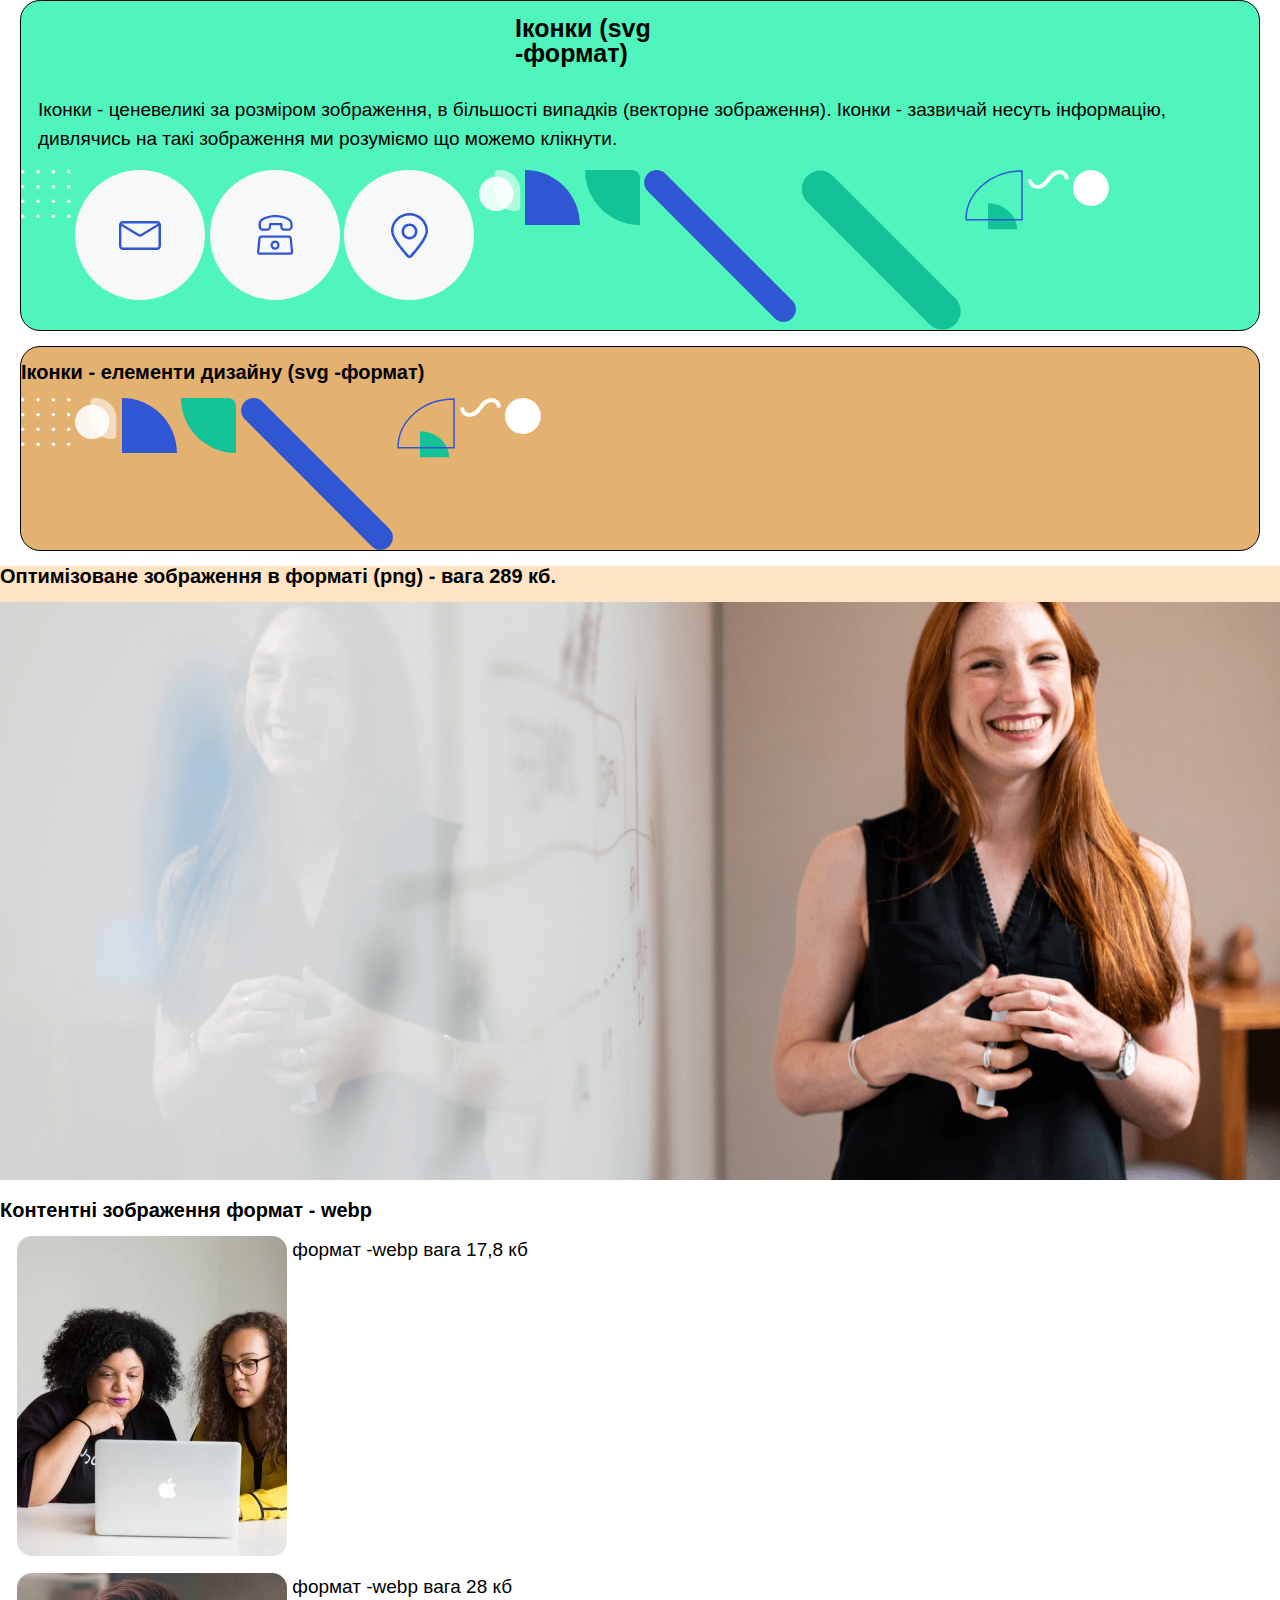
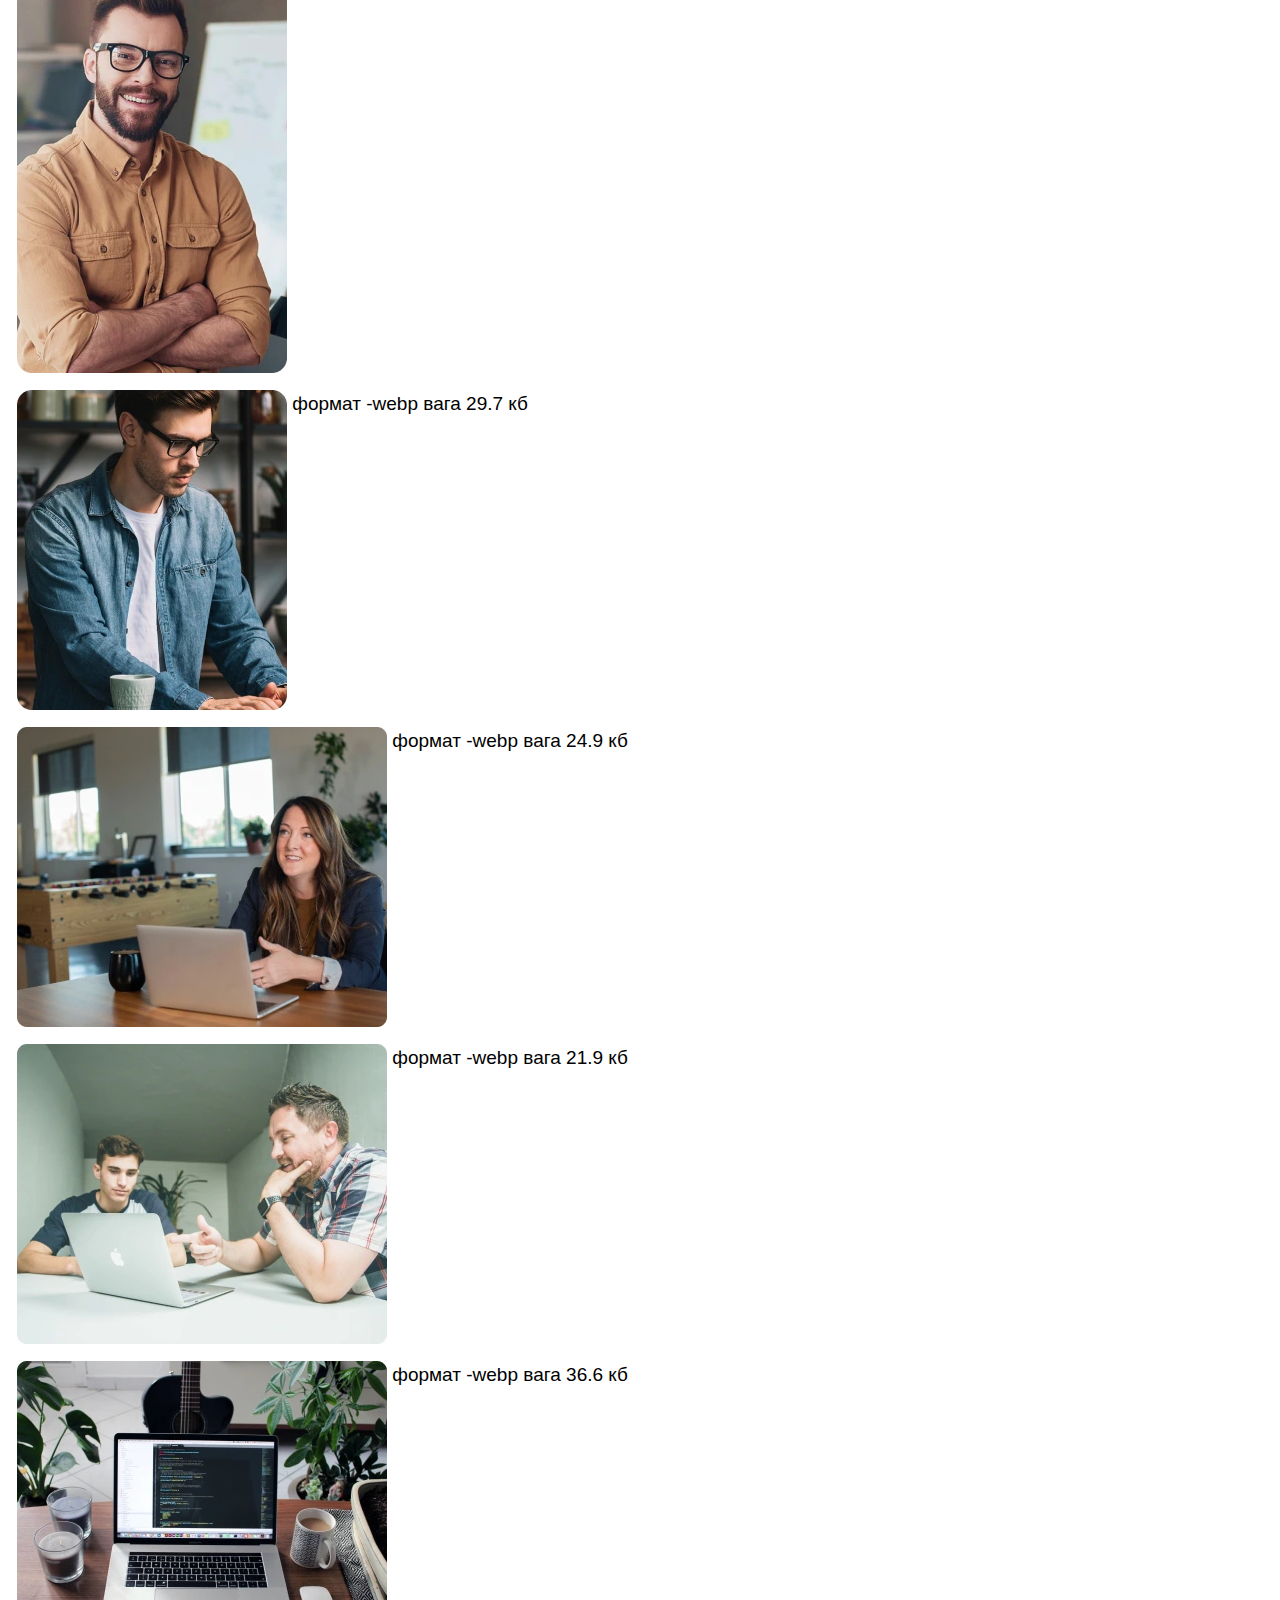
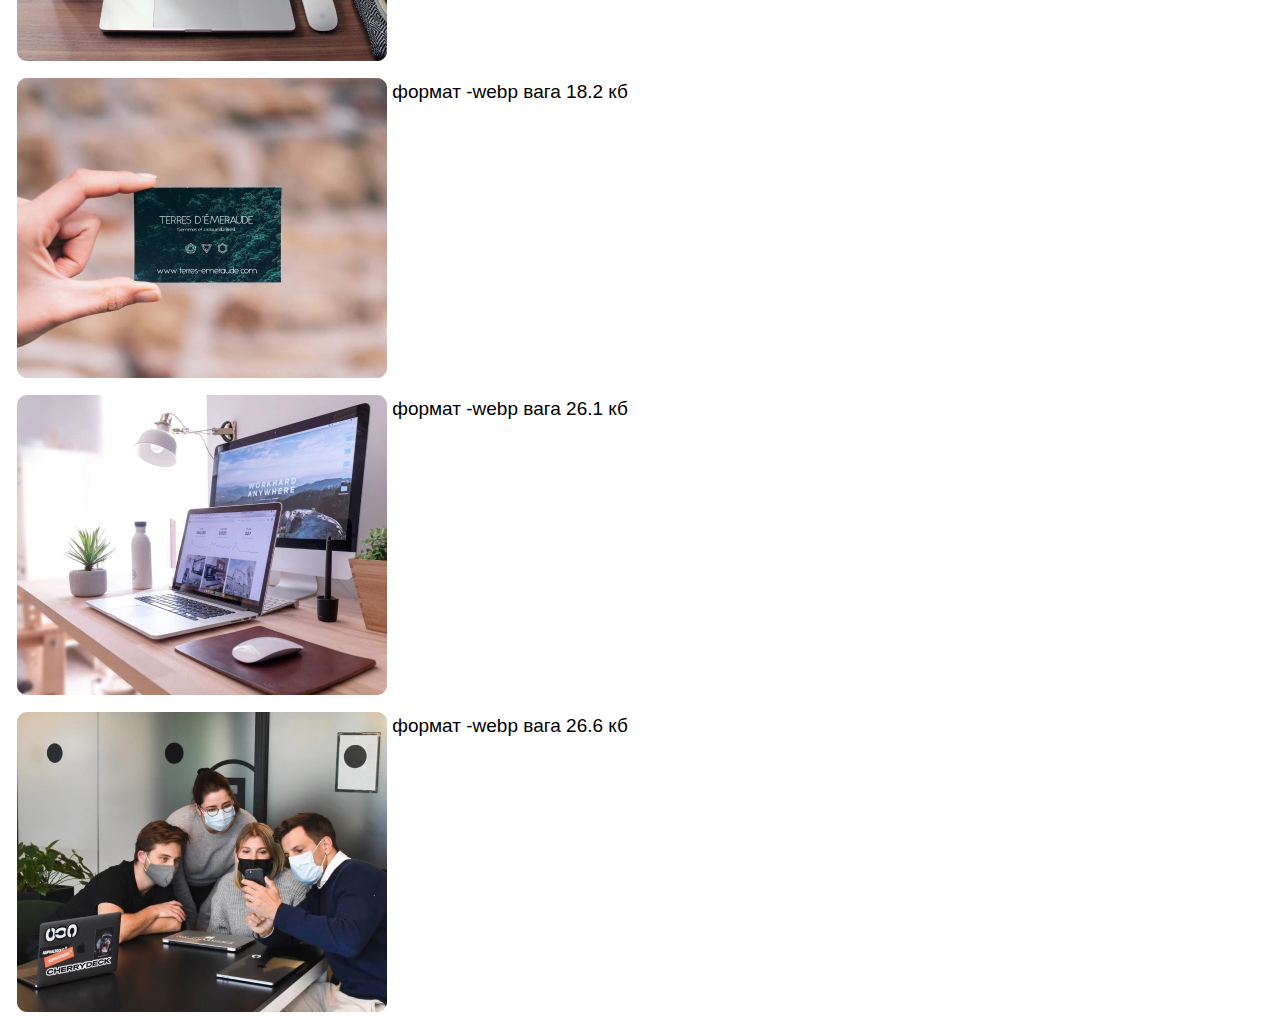
<file: lessons_9/index.html>
<!DOCTYPE html>
<html lang="zxx">
<head>
	<meta charset="UTF-8">
	<meta name="viewport" content="width=device-width, initial-scale=1.0">
	<!--цсс підключення-->
	<link rel="stylesheet" href="css/styles.css">
	<title>Lessons_9</title>
</head>
<body>
	<header></header>
	<main>
		<div class="img-svg">
			<h1>Іконки (svg -формат)</h1>
			<p class="sens">
				Іконки - ценевеликі за розміром зображення, в більшості випадків (векторне зображення). Іконки - зазвичай несуть інформацію, дивлячись на такі зображення ми розуміємо що можемо клікнути. 
			</p>
			<img src="img/icons/Dotted Shape.svg" alt="svg">
			<img src="img/icons/Group 1000001966.svg" alt="svg">
			<img src="img/icons/Group 1000001967.svg" alt="svg">
			<img src="img/icons/Group 1000001968.svg" alt="svg">
			<img src="img/icons/Group 1000002132.svg" alt="svg">
			<img src="img/icons/Oval (1).svg" alt="svg">
			<img src="img/icons/Oval.svg" alt="svg">
			<img src="img/icons/Rectangle 4362.svg" alt="svg">
			<img src="img/icons/Rectangle 4363.svg" alt="svg">
			<img src="img/icons/shape.svg" alt="svg">
			<img src="img/icons/Vector (1).svg" alt="svg">
			<img src="img/icons/Vector.svg" alt="svg">
		</div>
		<div class="desing">
			<h2>Іконки - елементи дизайну (svg -формат) </h2>
			<img src="img/icons/Dotted Shape.svg" alt="svg">
			<img src="img/icons/Group 1000002132.svg" alt="svg">
			<img src="img/icons/Oval (1).svg" alt="svg">
			<img src="img/icons/Oval.svg" alt="svg">
			<img src="img/icons/Rectangle 4362.svg" alt="svg">
			<img src="img/icons/shape.svg" alt="svg">
			<img src="img/icons/Vector (1).svg" alt="svg">
			<img src="img/icons/Vector.svg" alt="svg">
		</div>
		<!--Оптимізоване зображення в форматі (png) велике-->
		<div class="wi">
			<h2>Оптимізоване зображення в форматі (png) - вага 289 кб.</h2>
			<img class="wid-100" src="img/content-img/rect-optim.png" alt="">
		</div>
		<div class="content-foto">
			<h2>Контентні зображення формат - webp</h2>
			<p>
				<img src="img/Rectangle-8.webp" alt="">
				формат -webp вага 17,8 кб
			</p>
			<p>
				<img src="img/Rectangle-9.webp" alt="">
				формат -webp вага 28 кб
			</p>
			<p>
				<img src="img/Rectangle-10.webp" alt="">
				формат -webp вага 29.7 кб
			</p>
			<p>
				<img src="img/Rectangle-4504-(1).webp" alt="">
				формат -webp вага 24.9 кб
			</p>
			<p>
				<img src="img/Rectangle-4578-(1).webp" alt="">
				формат -webp вага 21.9 кб
			</p>
			<p>
				<img src="img/Rectangle-4579-(1).webp" alt="">
				формат -webp вага 36.6 кб
			</p>
			<p>
			<img src="img/Rectangle-4575.webp" alt="">
			формат -webp вага 18.2 кб
			</p>
			<p>
				<img src="img/Rectangle-4576.webp" alt="">
				формат -webp вага 26.1 кб
			</p>
			<p>
				<img src="img/Rectangle-4577.webp" alt="">
				формат -webp вага 26.6 кб
			</p>
		</div>
	</main>
	<footer></footer>
</body>
</html>
</file>
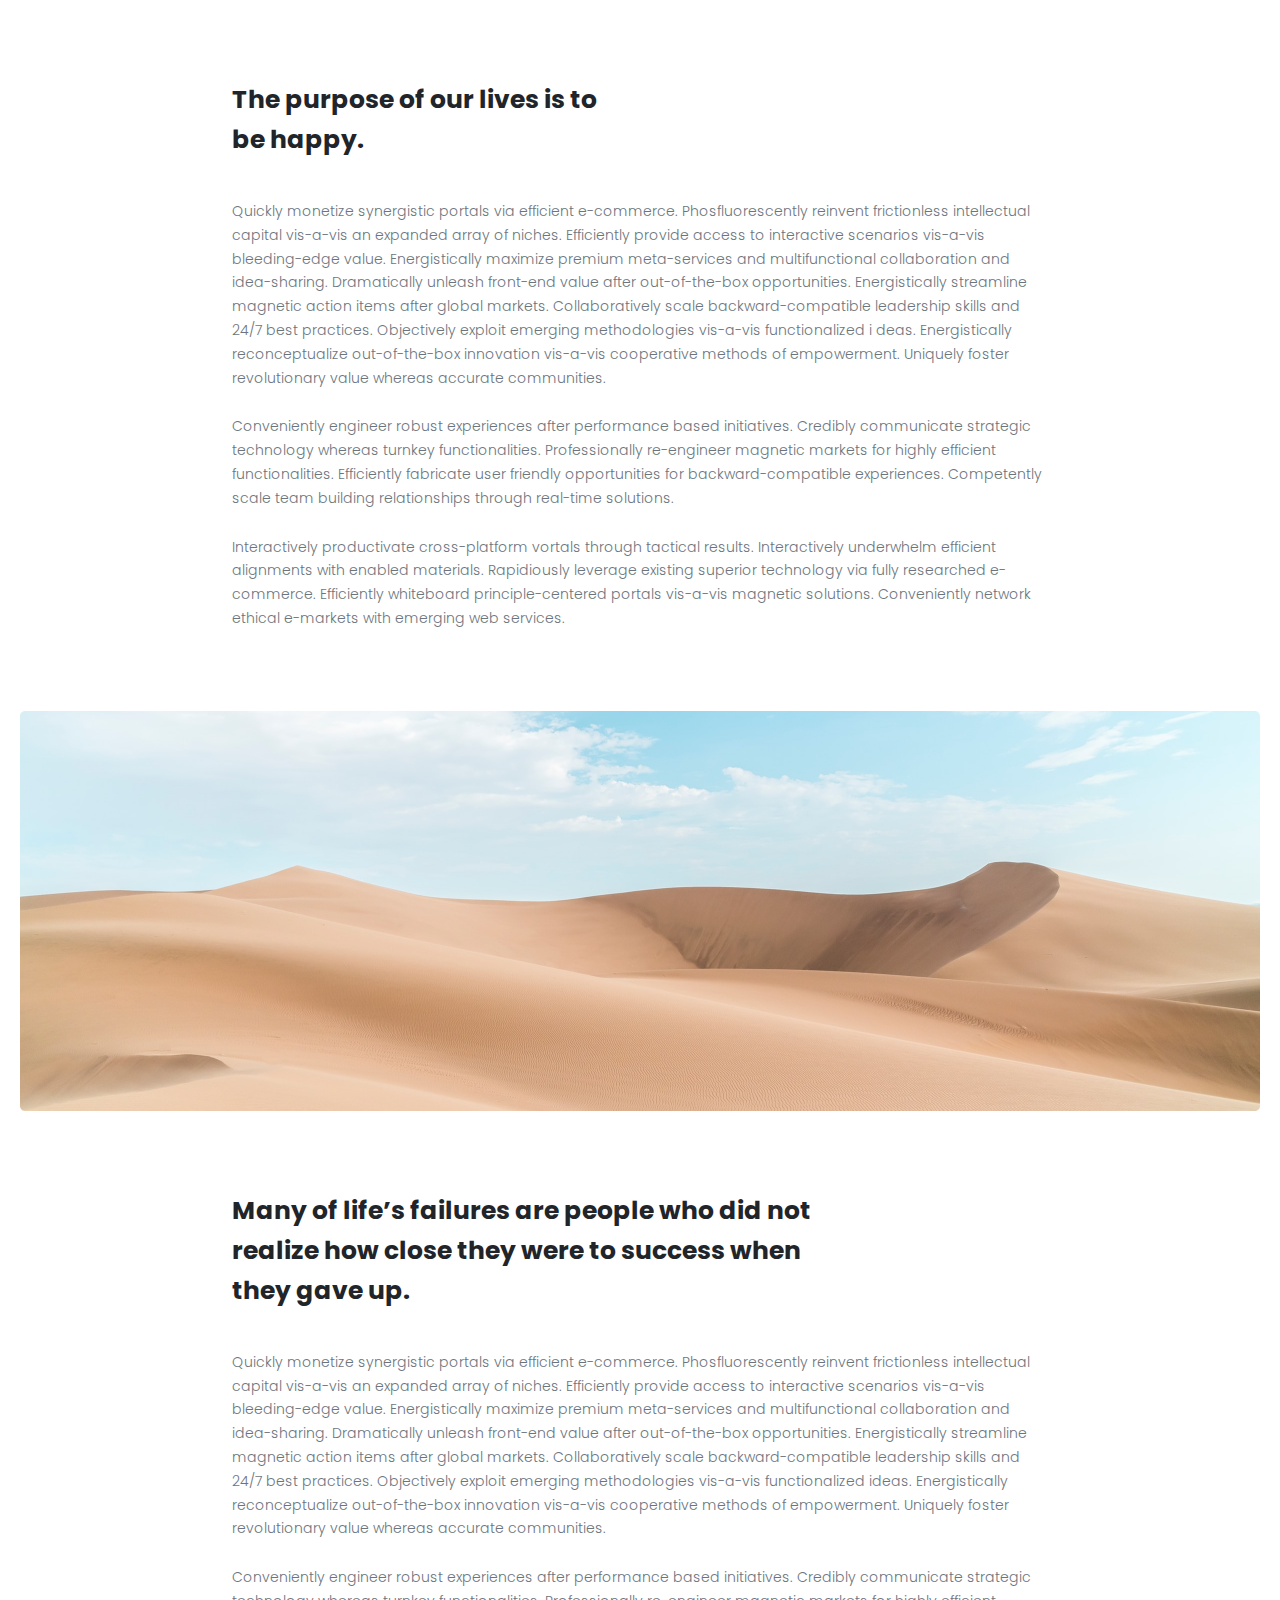
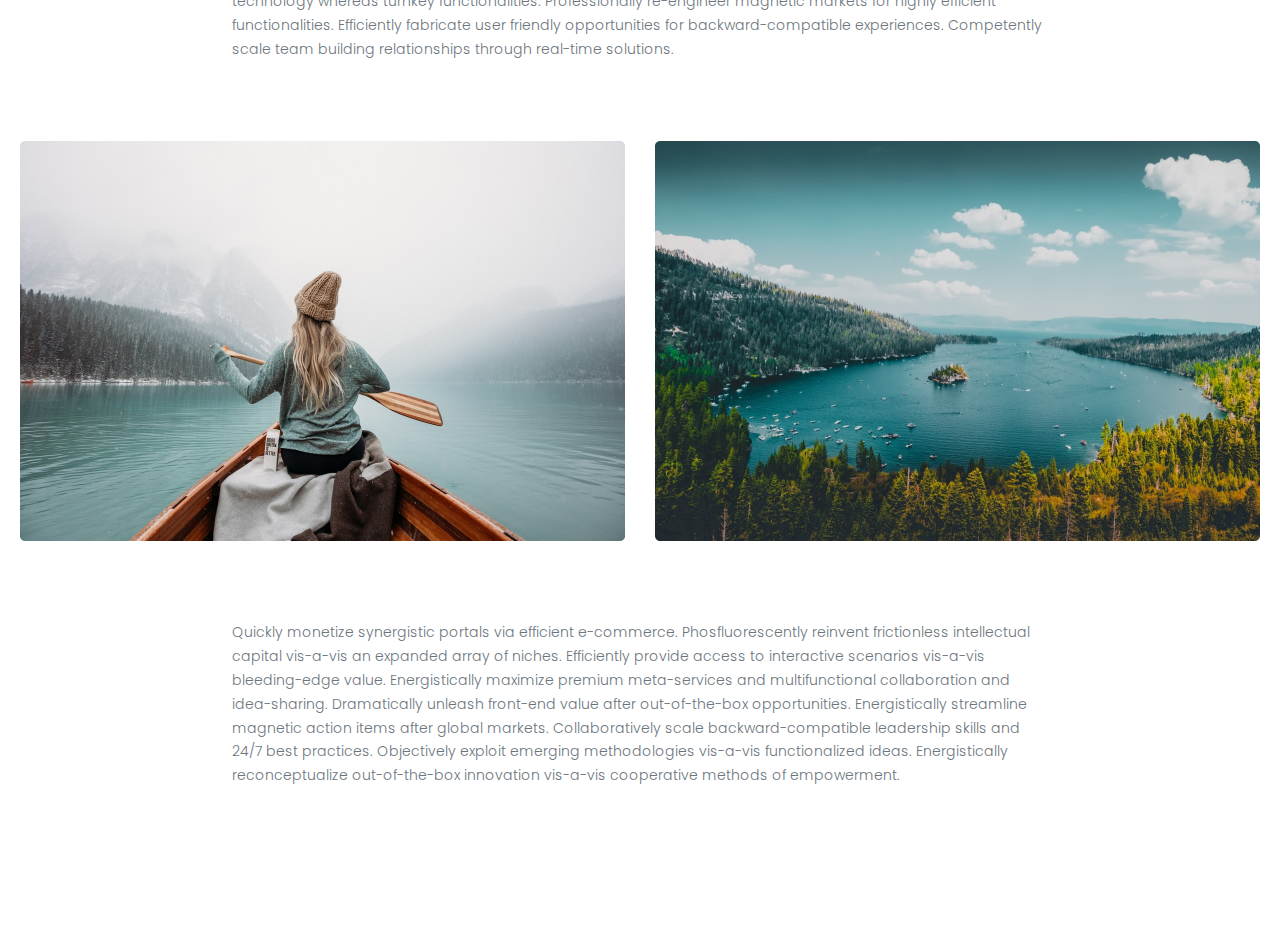
<file: lessos_5/index.html>
<!DOCTYPE html>
<html lang="en">
<head>
	<meta charset="UTF-8">
	<!--шрифт-->
<link href="https://fonts.googleapis.com/css?family=Poppins:300,500,700&display=swap" rel="stylesheet" />

	<meta name="viewport" content="width=device-width, initial-scale=1.0">
	<link rel="stylesheet" href="css/styles.css">
	<title>lessons5</title>
</head>
<body>
	<header></header>
	<main>
		<div class="father__nowidth">
			<div class="conteiner__width1240">
				<div class="conteiner__width816">
					<h1>The purpose of our lives is to be happy.</h1>
					<p>
						Quickly monetize synergistic portals via efficient e-commerce. Phosfluorescently reinvent frictionless intellectual capital vis-a-vis an expanded array of niches. Efficiently provide access to interactive scenarios vis-a-vis bleeding-edge value. Energistically maximize premium meta-services and multifunctional collaboration and idea-sharing. Dramatically unleash front-end value after out-of-the-box opportunities. Energistically streamline magnetic action items after global markets. Collaboratively scale backward-compatible leadership skills and 24/7 best practices. Objectively exploit emerging methodologies vis-a-vis functionalized i deas. Energistically reconceptualize out-of-the-box innovation vis-a-vis cooperative methods of empowerment. Uniquely foster revolutionary value whereas accurate communities.
					</p>
					<p>
						Conveniently engineer robust experiences after performance based initiatives. Credibly communicate strategic technology whereas turnkey functionalities. Professionally re-engineer magnetic markets for highly efficient functionalities. Efficiently fabricate user friendly opportunities for backward-compatible experiences. Competently scale team building relationships through real-time solutions.
					</p>
					<p>
						Interactively productivate cross-platform vortals through tactical results. Interactively underwhelm efficient alignments with enabled materials. Rapidiously leverage existing superior technology via fully researched e-commerce. Efficiently whiteboard principle-centered portals vis-a-vis magnetic solutions. Conveniently network ethical e-markets with emerging web services.
					</p>
				</div>
			 <img class="ff" src="imj/one1000.png" alt="foto">
				<div class="conteiner__width816">
					<h2>Many of life’s failures are people who did not realize how close they were to success when they gave up.</h2>
					<p>
						Quickly monetize synergistic portals via efficient e-commerce. Phosfluorescently reinvent frictionless intellectual capital vis-a-vis an expanded array of niches. Efficiently provide access to interactive scenarios vis-a-vis bleeding-edge value. Energistically maximize premium meta-services and multifunctional collaboration and idea-sharing. Dramatically unleash front-end value after out-of-the-box opportunities. Energistically streamline magnetic action items after global markets. Collaboratively scale backward-compatible leadership skills and 24/7 best practices. Objectively exploit emerging methodologies vis-a-vis functionalized ideas. Energistically reconceptualize out-of-the-box innovation vis-a-vis cooperative methods of empowerment. Uniquely foster revolutionary value whereas accurate communities.
					</p>
					<p>
						Conveniently engineer robust experiences after performance based initiatives. Credibly communicate strategic technology whereas turnkey functionalities. Professionally re-engineer magnetic markets for highly efficient functionalities. Efficiently fabricate user friendly opportunities for backward-compatible experiences. Competently scale team building relationships through real-time solutions.
					</p>
				</div>
				<div class="ff">
					<img class="f1" src="imj/f2.png" alt="foto">
					<img class="f" src="imj/f3.png" alt="foto">
				</div>
				<div class="conteiner__width816">
					<p>
						Quickly monetize synergistic portals via efficient e-commerce. Phosfluorescently reinvent frictionless intellectual capital vis-a-vis an expanded array of niches. Efficiently provide access to interactive scenarios vis-a-vis bleeding-edge value. Energistically maximize premium meta-services and multifunctional collaboration and idea-sharing. Dramatically unleash front-end value after out-of-the-box opportunities. Energistically streamline magnetic action items after global markets. Collaboratively scale backward-compatible leadership skills and 24/7 best practices. Objectively exploit emerging methodologies vis-a-vis functionalized ideas. Energistically reconceptualize out-of-the-box innovation vis-a-vis cooperative methods of empowerment. 
					</p>
				</div>
			</div>
		</div>
	</main>
	<footer></footer>
	
</body>
</html>
</file>
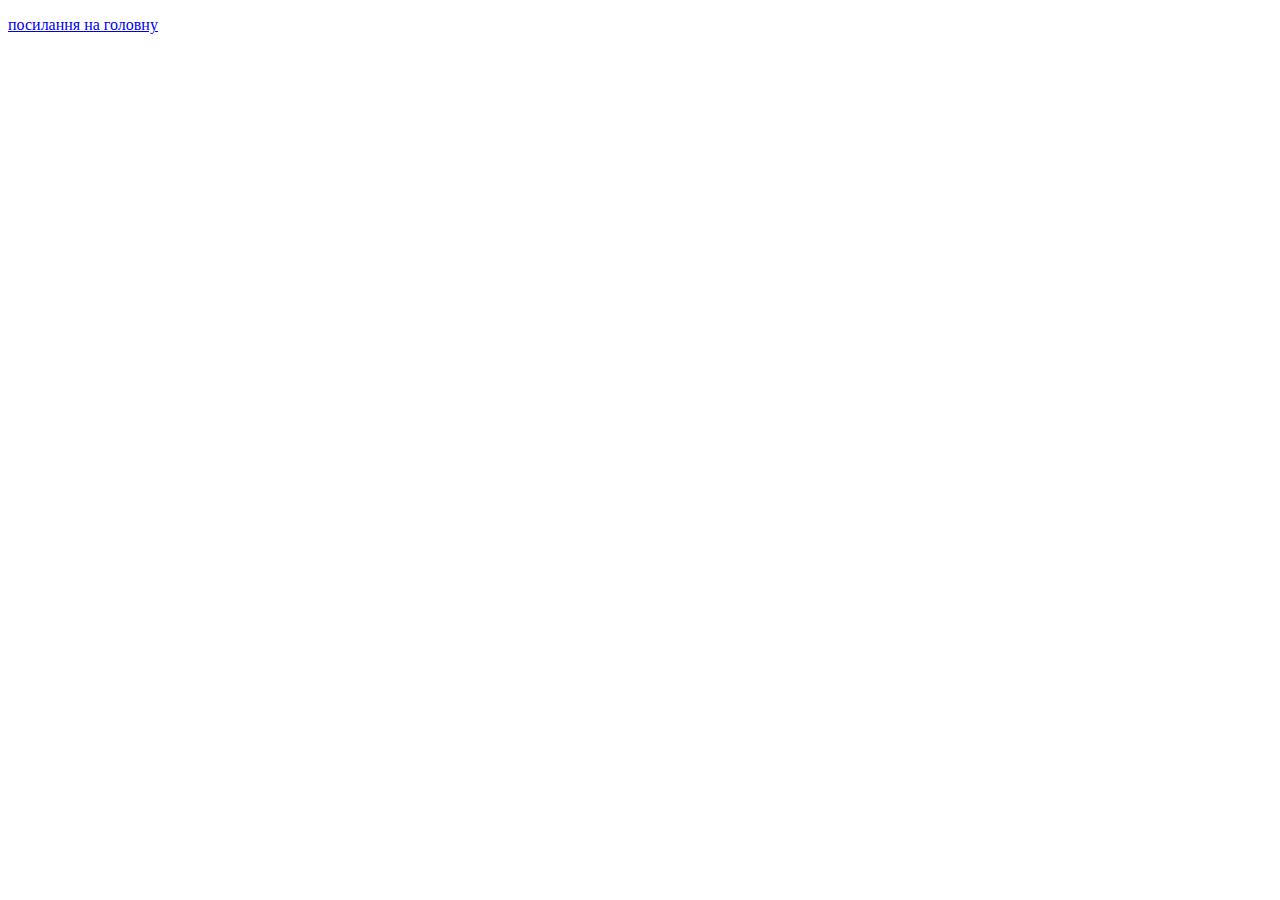
<file: lessons_2/contact.html>
<!DOCTYPE html>
<html lang="UK">
<head>
	<meta charset="UTF-8">
	
	<meta name="viewport" content="width=device-width, initial-scale=1.0">
	<title>посилання на контакти</title>
</head>
<body>
	<p><a href="index.html">посилання на головну</a></p>
	
</body>
</html>
</file>
<file: lessons_3/css/style.css>
@import url(reset.css);
h2{
	color: teal;
}
.divtop1{
	color: blue;
}
.bottom{
	color: red;
}
ul{
	color: crimson;
}
.text ~ p{
	color: brown;
}
.last + p{
	color: blueviolet;
}
</file>
<file: lessons_4/css/style.css>
@import url(reset.css);
/*шрифт в цсс через плагін*/
@import url("https://fonts.googleapis.com/css?family=Open+Sans:300,500,700&display=swap");

/*шрифт із завантажених файлів*/
@font-face {
	font-family: 'PT Sans Caption';
	src: url('../fonts/PTSans-Caption.woff2') format('woff2'),
		 url('../fonts/PTSans-Caption.woff') format('woff');
	font-weight: normal;
	font-style: normal;
	font-display: swap;
}

@font-face {
	font-family: 'PT Sans Narrow';
	src: url('../fonts/PTSans-NarrowBold.woff2') format('woff2'),
		 url('../fonts/PTSans-NarrowBold.woff') format('woff');
	font-weight: bold;
	font-style: normal;
	font-display: swap;
}



body{
	font-family: "Roboto", "sans-serif";
	
	font-size: 17px;
	line-height:  23px;
	text-indent: 20px;
	
}
h1{
	font-style: italic;
	font-size: 42px;
	letter-spacing: 5px;
	font-family: "PT Sans Caption", "Time New Romans","serif" ;
	font-weight: 700;
	text-indent: 15px;
	text-transform: uppercase;
	color: rgba(128, 0, 0, 0.626);
	margin-top: 15px;
	margin-bottom: 15px;
	
}
h2{
	font-family: "Roboto";
	font-weight: 700;
	color: rgb(80, 35, 2);
	letter-spacing: 3px;
	font-size: 20px;
}
p{
	font-weight: 300;
}
.bl_text{
	word-spacing: 5px;
	
}
.nav{
	text-indent: 20px;
}
ul{
	font-family: "Poppins";
	font-weight: 700;
	text-indent: 30px;
	color: rgba(0, 0, 139, 0.912);
	text-decoration: underline;
	line-height: 30px;
}
.foot{
	text-indent: 25px;
	text-decoration: underline;
}
.foot>p{
	color: rgba(0, 0, 255, 0.918);
}
#bogdan{
	font-size: 25px;
	font-weight: 300;
	color: rgb(0, 37, 0);
}
.uper{
	text-decoration: overline;
}
</file>
<file: lessons_6/css/styles.css>
@import url(reset.css);

body{
	font-family: "Poppins","sans-serif";
	font-size: 14px;
	line-height: 25px;
	font-weight: 300;
	color: #6C757D;
}
main{
	margin-bottom: 20px;
	margin-top: 20px;
}
.conteiner-1440{
	max-width: 1440px;
	margin: 0 auto;
	padding-bottom: 30px;
}
.content-816{
	max-width: 816px;
	margin: 0 auto;
}
.content-816 p {
padding-bottom: 25px;
}
.fotos{
	max-width: 1240px;
	margin: 0 auto;
	margin-bottom: 100px;
}
.f-1{
	margin-right: 30px;
}
h1{
	font-size: 25px;
	font-weight: 700;
	line-height: 40px;
	color: #212529;
	width: 605px;
	margin-bottom: 100px;
}
.conteiner-1240{
	font-size: 0;
}
.glvn{
	margin-bottom: 100px;
}
.border{
	background-color: #6e70727a;
	color: rgb(30, 21, 94);
	border-radius: 20px;
	border: 2px solid burlywood;
	margin-bottom: 40px;
}
h2{
	font-weight: 700;
	color: blueviolet;
	width: 100px;
	margin: 0 auto;
}
.shadov{
	margin-top: 40px;
	border: 1px solid black;
	max-width: 816px;
	margin: 0 auto;
	box-shadow: 5px 5px 0px 5px #000;
}
</file>
<file: lessons_7/css/styles.css>
@import url(reset.css);

header{
	background-image: url(../img/unsplash_WgMDQsn36w4.png);
	background-repeat: no-repeat;
	height: 600px;
	width: 100%;
	background-size: cover;
	background-position: center;
}
.p1{
	
	max-width: 100%;
	padding-top: 330px;
	padding-left: 100px;
	padding-bottom: 100px;
	font-family: "Poppins", "sans-serif";
	font-size: 12px;
	font-weight: 300;
	color: #E5E5E5;
	line-height: 1.6;
}
h2{
	font-size: 24px;
	font-weight: 700;
	line-height: 1.6;
	color: #F8F9FA;
	margin-top: 15px;
	margin-bottom: 15px;
}
.wid__1170{

	margin-top: 20px;
	max-width: 1170px;
	margin: 0 auto;
	font-size: 16px;
	font-weight: 700;
	color: #637381;
	font-family: "Inter", "sans-serif";
	line-height: 2;
}
.wid__1170 >h2{
	color: #212B36;
	font-weight: 400;
	font-size: 26px;
	margin-top: 25px;
	margin-bottom: 45px;
}
ul{
	margin-bottom: 25px;
}

ul >li{
	background-repeat: no-repeat;
	
}

.point > li{
	background-image: url(../img/Ellipse\ 2744.png);
	padding-left: 13px;
	background-position: 0px 10px;
}
.blu > li{
	background-image: url(../img/Group.png);
	padding-left: 27px;
	min-height: 10px;
	background-position: 0px 7px;
}
.chec >li{
	background-image: url(../img/chec.png);
	padding-left: 27px;
	background-position: 0px 6px;
}
.red >li{
	background-image: url(../img/cros.png);
	padding-left: 27px;
	background-position: 0px 6px;

}
.arov >li{
	background-image: url(../img/arro.png);
	padding-left: 27px;
	background-position: 0px 6px;
}
.star >li{
	background-image: url(../img/star.png);
	padding-left: 27px;
	background-position: 0px 6px;
}
/*підвал - блок з фоном */
footer{
	font-family: "Inter", "sans-serif";

}
.w__auto{
	height: 560px;
	background-image: url(../img/her.jpg);
	background-repeat: no-repeat;
	background-size: 100%;
	
}
.text{
	max-width: 570px;
	margin-top: 145px;
	margin-left: 135px;
	display: inline-block;
}
/* стилізація текстового блоку класу текст*/
.blu{
color: #3056D3;
font-size: 18px;
font-weight: 600;
line-height: 1.3;
margin-bottom: 13px;
}
h3{
font-size: 36px;
font-weight: 700;
line-height: 1.25;
color: #212B36;
margin-bottom: 15px;
}
.lite{
color: #637381;
font-size: 16px;
font-weight: 500;
line-height: 1.5;
margin-bottom: 35px;
}
.button{
	background-color: #3056D3;
	max-width: 139px;
	padding: 10px 30px;
	border-radius: 30px;
	color: #FFFFFF;
	font-size: 16px;
	font-weight: 600;
}
.bacround{
	background-image: url(../img/speaker.jpg);
	background-repeat: no-repeat;
	width: 272px;
	height: 396px;
	display: inline-block;
	margin-left: 179px;
	margin-top: 81px;
}
</file>
<file: lessons_8/css/styles.css>
@import url("reset.css");


.no-limit__width{
background-image: url(../img/unsplash_WgMDQsn36w4.png);
background-repeat: no-repeat;
background-size: cover;
height: 600px;
width: 100%;
padding: 330px 0px 100px 100px;
}
.content{
	max-width: 605px;
	color: #E5E5E5;
	font-weight: 300;
	font-size: 12px;
	line-height: 20px;
	font-family: "Poppins","sans-serif";
}
/*звернення до першого та останнього абзацу*/
.content>p:first-of-type{
	margin-bottom: 15px;
}
.content>p:last-of-type{
	margin-top: 15px;
}
h1{
	font-size: 25px;
	font-weight: 700;
	line-height: 40px;
}
main{
	margin-top: 25px;
}
.conteiner-1170{
	
	max-width: 1170px;
	margin: 0 auto;
	font-family: "Inter", "sans-serif";
	font-size: 16px;
	font-weight: 700;
	line-height: 15px;
	color: #637381;
}
h2{
	color: #212B36;
	font-weight: 400;
	font-size: 26px;
	line-height: 28px;
	margin-bottom: 45px;
}
ul{
	margin-bottom: 20px;
}
li{
	background-repeat: no-repeat;
	line-height: 25px;
}
/* класи з фоновими зображеннями*/
.point>li{
	background-image: url(../img/elips.png);
	background-position: 0 8px;
	padding-left: 15px;
}
.grop>li{
	background-image: url(../img/Group.png);
	padding-left: 30px;
	background-position: 0 3px;
}
.chec>li{
	background-image: url(../img/chec.png);
	padding-left: 30px;
	background-position: 0 3px;
}
.cros>li{
	background-image: url(../img/cros.png);
	padding-left: 30px;
	background-position: 0 3px;
}
.arro>li{
	background-image: url(../img/arro.png);
	padding-left: 30px;
	background-position: 0 3px;
}
.star>li{
	background-image: url(../img/star.png);
	padding-left: 30px;
	background-position:0 3px;
}
/*підвал з фоновим зображ*/

.fon{
	
	height: 560px;
	background: url(../img/speaker.jpg) 884px 82px no-repeat, url(../img/her.jpg)0 0/ cover no-repeat;
	font-family: "Inter", "sans-serif";
}
.text{
	max-width: 570px;
	padding-top: 145px;
	margin-left: 135px;  
}
/*звернення до першого абзаца через псевдоклас*/
.text>p:first-of-type{
	margin-bottom: 13px;
	color: #3056D3;
	font-weight: 600;
	line-height: 24px;
}
h3{
	font-size: 36px;
	font-weight: 700;
	line-height: 1.25;
	color: #212B36;
	margin-bottom: 15px;
}
/*псевдоелементи при наведенні*/
h3:hover::before{
	content: "(";
}
h3:hover::after{
	content: ")";
}
.last-p{
	font-size: 16px;
	font-weight: 500;
	color: #637381;
	line-height: 1.5;
	margin-bottom: 35px;
}
button{
border-radius: 30px;
color:#FFFFFF;
background-color: #3056D3;
padding: 10px 30px 10px 30px;
}
button:hover{
	font-size: 25px;
	box-shadow: 5px 5px cornflowerblue;
}
.zero{
	border-top: 1px solid black;
	/* margin-top: 16px; */
	padding-bottom: 30px;
	padding-top: 15px;
	padding-left: 15px;
}
a{
	color: blue;
	border-bottom: 1px solid blue;
	font-size: 20px;
}
.zero>a:hover{
	font-size: 27px;
	color: red;
	background-color: antiquewhite;
	padding: 10px 10px 10px 10px;
	border-radius: 20px;
} 


.toop::after{
	content: "^";
}
</file>
<file: lessons_9/css/styles.css>
@import url(reset.css);
body{
	font-family: "Arial", "sans-serif";
}
div{
	margin-bottom: 20px;
}
h1{
	font-size: 25px;
	margin-bottom: 30px;
	margin: 0 auto;
	font-weight: 700;
	max-width: 250px;
	margin-top: 15px;
}
p{
	font-size: 19px;
	padding-left: 17px;
	padding-bottom: 17px;
	line-height: 1.5;
}
.img-svg{
	border-radius: 20px;
	border: 1px solid black;
	background-color: rgb(80, 245, 190);
	max-width: 1240px;
	margin: 0 auto;
	margin-bottom: 15px;
}
.sens{
	margin-top: 30px;
}
h2{
	margin-top: 15px;
	font-weight: 600;
	font-size: 20px;
	margin-bottom: 16px;
}
.desing{
	background-color: rgba(217, 150, 62, 0.732);
	max-width: 1240px;
	margin: 0 auto;
	border-radius: 20px;
	border: 1px solid black;
}
.wi{
background-color: bisque;
}
.wid-100{
width: 100%;
}
</file>
<file: lessos_5/css/styles.css>
@import url(reset.css);

@import url(https://fonts.googleapis.com/css?family=Poppins:300,500,700&display=swap);

body{
	font-family: "Poppins", sans-serif;
	font-size: 14px;
	line-height: 1.7;
	color: #6C757D;
	font-weight: 300;
	
}
.father__nowidth{
	padding-top: 80px;
	padding-bottom: 80px;
}
h1, h2{
	font-size: 25px;
	font-weight: 700;
	line-height: 1.6;
	color: #212529;
	margin-bottom: 40px;

}
h1{
	max-width: 400px;
} 
h2{
	max-width: 605px;
}
.conteiner__width1240{
	max-width: 1270px;
	margin: 0 auto;
	padding-left: 15px;
	padding-right: 15px;
}
.conteiner__width816{
	max-width: 816px;
	margin: 0 auto;
	margin-bottom: 80px;
}
.conteiner__width816 p {
	margin-bottom: 25px;
	
}
.ff{
	max-width: 100%;
	margin-bottom: 80px;
	font-size: 0;
	
}
.f1{
	margin-right: 30px;
}
</file>
